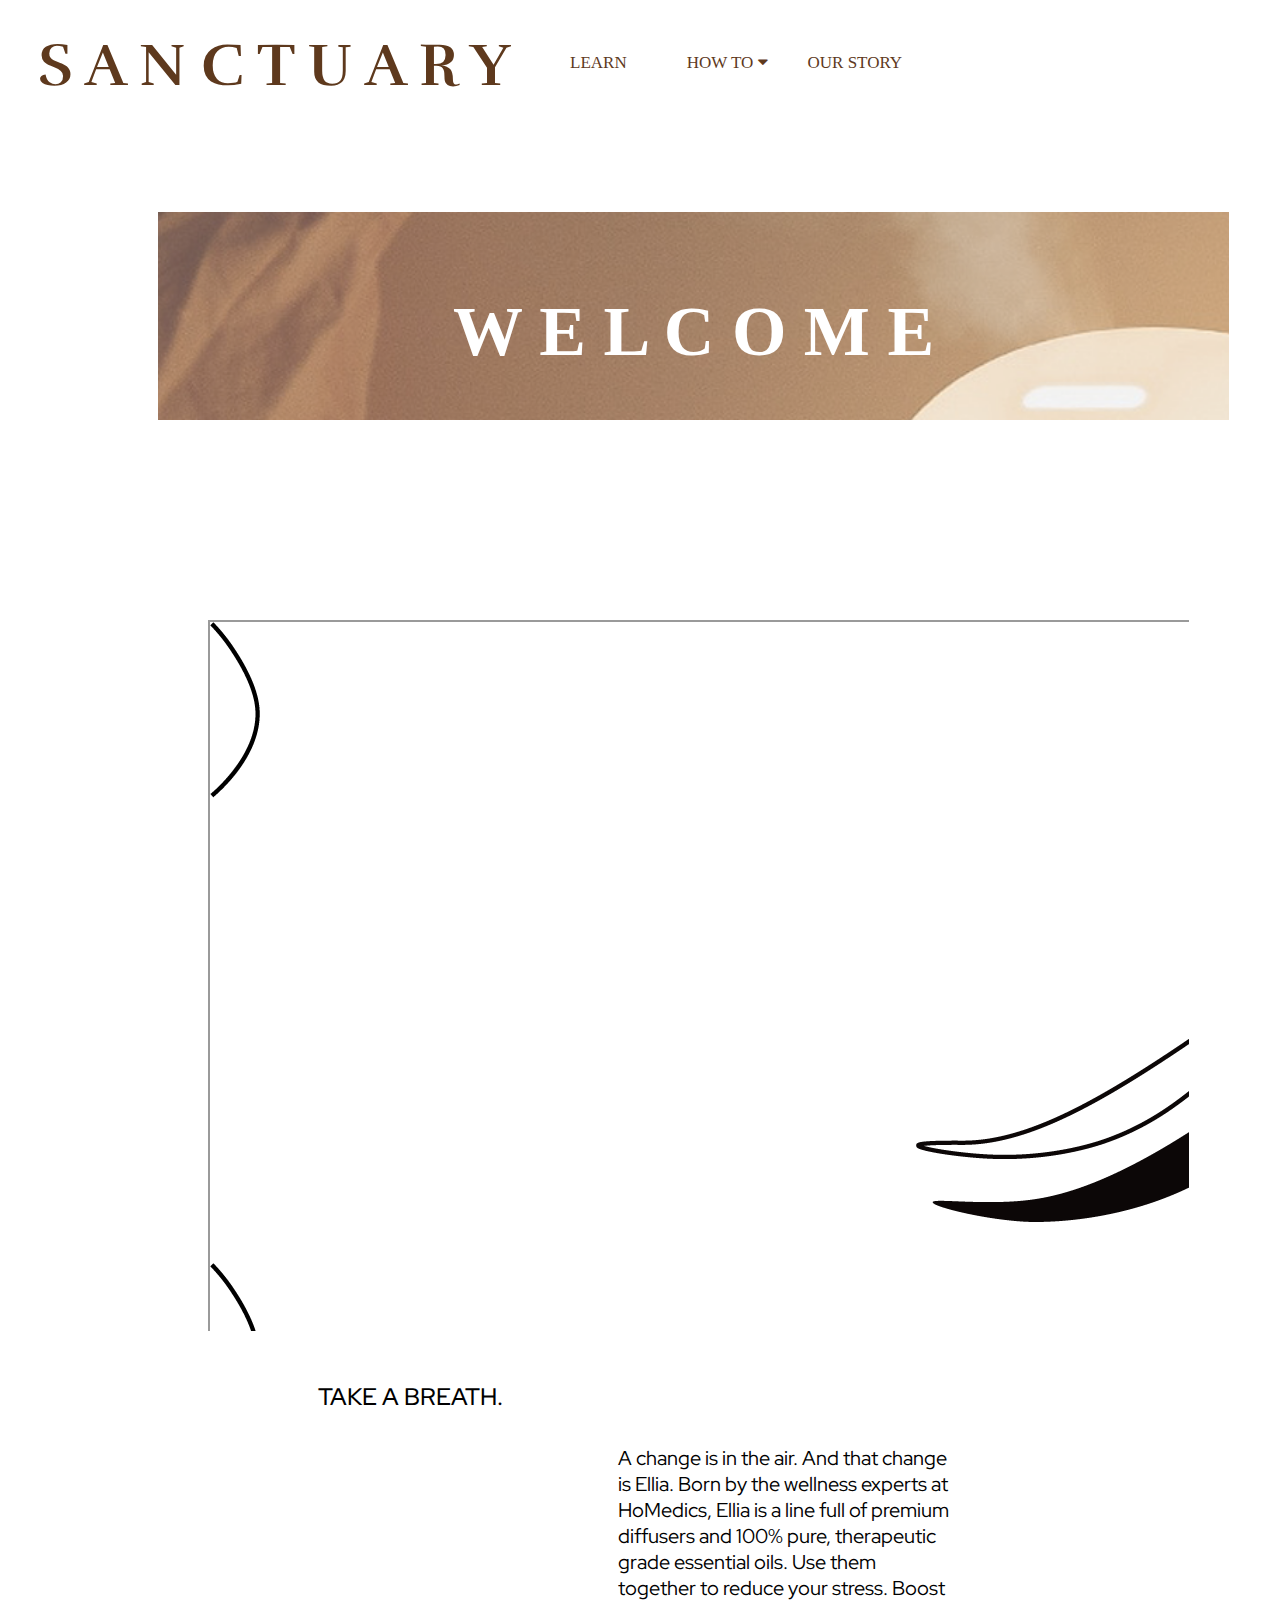
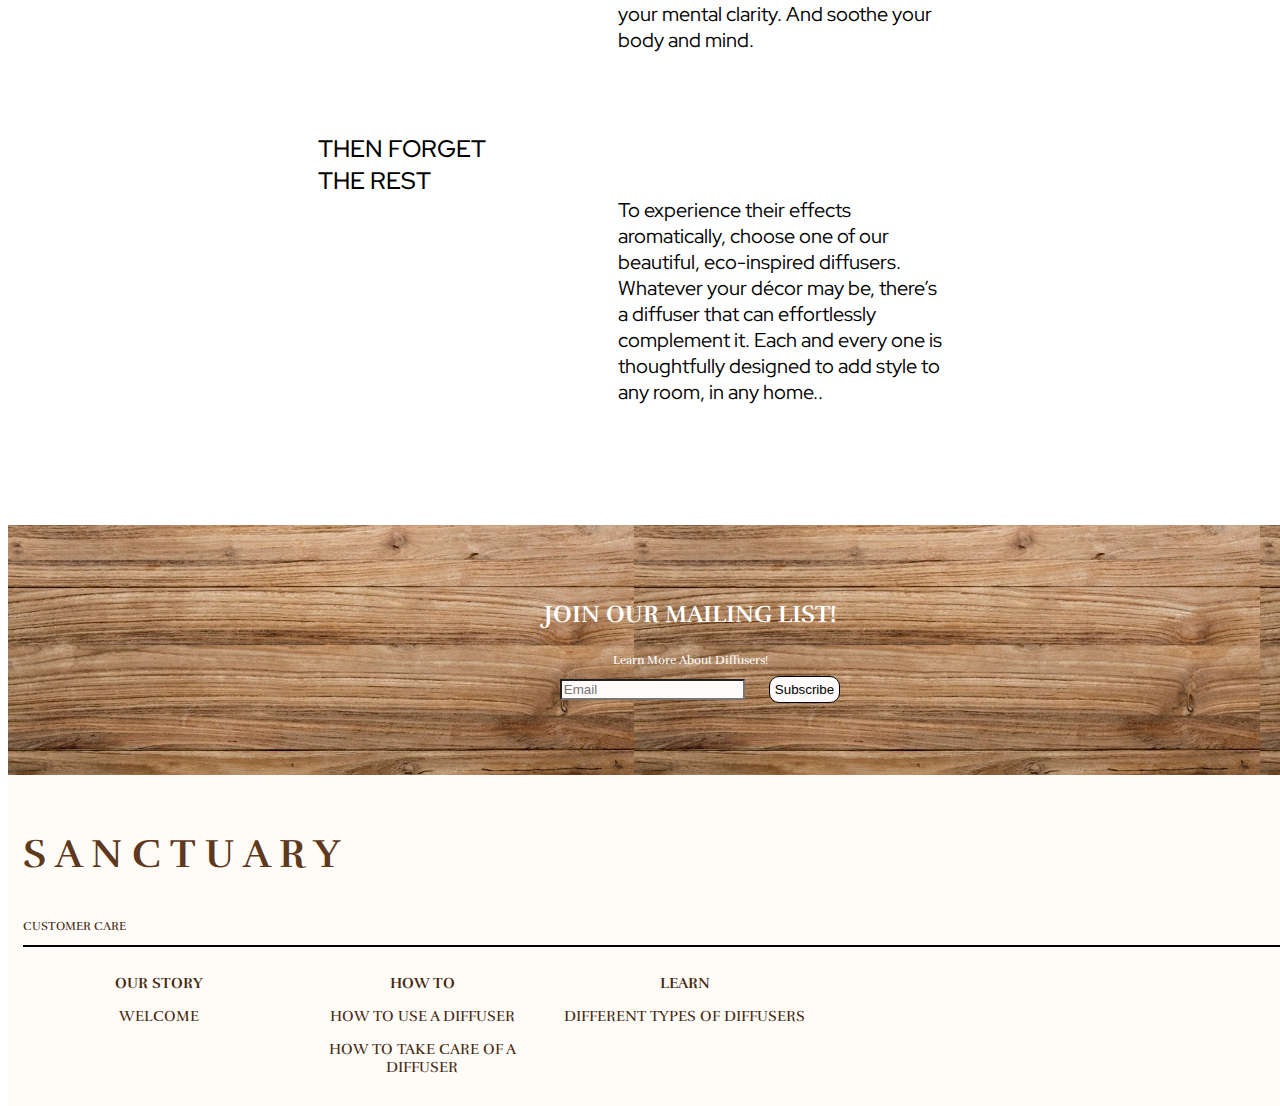
<file: welcome.html>
<!doctype html>
<html>
<head>
 <meta name="viewport" content="width=device-width, initial-scale=1.0">
<link rel= "stylesheet" href= "css/welcome_styles.css">
<link rel="stylesheet" href="https://cdnjs.cloudflare.com/ajax/libs/font-awesome/4.7.0/css/font-awesome.min.css">
<script src="https://ajax.googleapis.com/ajax/libs/jquery/2.1.3/jquery.min.js"></script>
<script src="https://maxcdn.bootstrapcdn.com/bootstrap/3.3.5/js/bootstrap.min.js"></script>
<link href="https://fonts.googleapis.com/css2?family=Red+Hat+Display&display=swap" rel="stylesheet">
  <link href="https://fonts.googleapis.com/css2?family=Rufina&display=swap" rel="stylesheet">
<script src="javascript/mobile.js"></script>
<title>Welcome</title>
</head>


<body>
  <div class= "content"> 
 
      <div class="topnav" id="myTopnav">
        <a href="index.html"  id="title">S A N C T U A R Y </a>
        <a href="differentdiffusers.html"id="nondrop">LEARN </a>
    
        <div class="dropdown " id= "dropdown">
          <button class="dropbtn"id= "dropdown">HOW TO 
            <i class="fa fa-caret-down"></i>
          </button>
          <div class="dropdown-content">
            <a href="howtouse.html">HOW TO TAKE CARE OF A DIFFUSER</a>
            <a href="howtouse.html">HOW TO USE A DIFFUSER</a>

          </div>
        </div> 
        <a href="welcome.html"id="nondrop" >OUR STORY</a>
        <a href="javascript:void(0);" style="font-size:15px;" class="icon" onclick="myFunction()">&#9776;</a>
      </div>
      <div class="image_background">

        <h1 id ="welcome" >W E L C O M E </h1>
       </div>
  <!----


          <div style="overflow:auto">
            <div class="menu">
              M E N U
      <div class="menuitem">
        <a href="howtouse.html" id="menuitem1">HOW TO USE A DIFFUSER</a>
      </div>
      <div class="menuitem">
        <a href="howtocare.html" id="menuitem2" >HOW TO TAKE CARE OF A DIFFUSERS</a>
      </div>
      <div class="menuitem">
        <a href="differentdiffusers.html"id="menuitem3" >DIFFERENT TYPES OF DIFFUSERS</a>
      </div>
      <div class="menuitem">
        <a href="welcome.html"id="menuitem4" >WELCOME PAGE</a>
      </div>

      
            
            </div>
          </div>

               --->
      <div class="main">
<iframe width="1013px" height="433px" src="https://www.youtube.com/embed/TlAWUZVx768" id="hover_image">
</iframe>
</div>

<div class="row">
  <div class="column">
    <h2 id="h">TAKE A BREATH.   </h2>
    <p id ="p">
      A change is in the air. And that change is Ellia. Born by the wellness experts at HoMedics, Ellia is a line full of premium diffusers and 100% pure, therapeutic grade essential oils. Use them together to reduce your stress. Boost your mental clarity. And soothe your body and mind.
    </p>
  </div>
  <div class="column">
    <h2 id="h">THEN FORGET THE REST  </h2>
    <p id ="p">
      To experience their effects aromatically, choose one of our beautiful, eco-inspired diffusers. Whatever your décor may be, there’s a diffuser that can effortlessly complement it. Each and every one is thoughtfully designed to add style to any room, in any home..
      </p>
  </div>
</div>
<div class= "subscribe">
  <form action="thankyou.html">
    <label for="email">
      <p id= "list"> JOIN OUR MAILING LIST!</p>
      <p id= "list_desc">Learn More About Diffusers!</p>
    </label>

    <input type="text"  class="button_" id="email" name="firstname" placeholder="Email">
    <input type="submit"   class="button_"  value="Subscribe" id= "button">
  </form>
</div>


    <div class="footer">
        <h3 id= "footer_title">S A N C T U A R Y</h3>
        <p > CUSTOMER CARE</p>
        <p class= "line"> </p>
         <div class="nav1">
   <div class= "row1">
    <p id= "footer_nav_title">  OUR STORY</p>
        <a href="index.html"  id= "footer_nav" ><p >WELCOME</p></a>
        </div>
       <div class= "row1">
        <p id= "footer_nav_title"> HOW  TO </p>
        <a href="howtouse.html "id="footer_nav" ><p>HOW  TO USE A DIFFUSER</p></a>
       <a href="howtocare.html"  id= "footer_nav" ><p >HOW  TO TAKE CARE OF A DIFFUSER </p></a>
        </div>
        <div class= "row1">
          <p id= "footer_nav_title">  LEARN</p>
        <a href="differentdiffusers.html"  id= "footer_nav" > <p>DIFFERENT TYPES OF DIFFUSERS</p></a>
      </div>
  
   
    </div>

 
   
    </body>
</file>
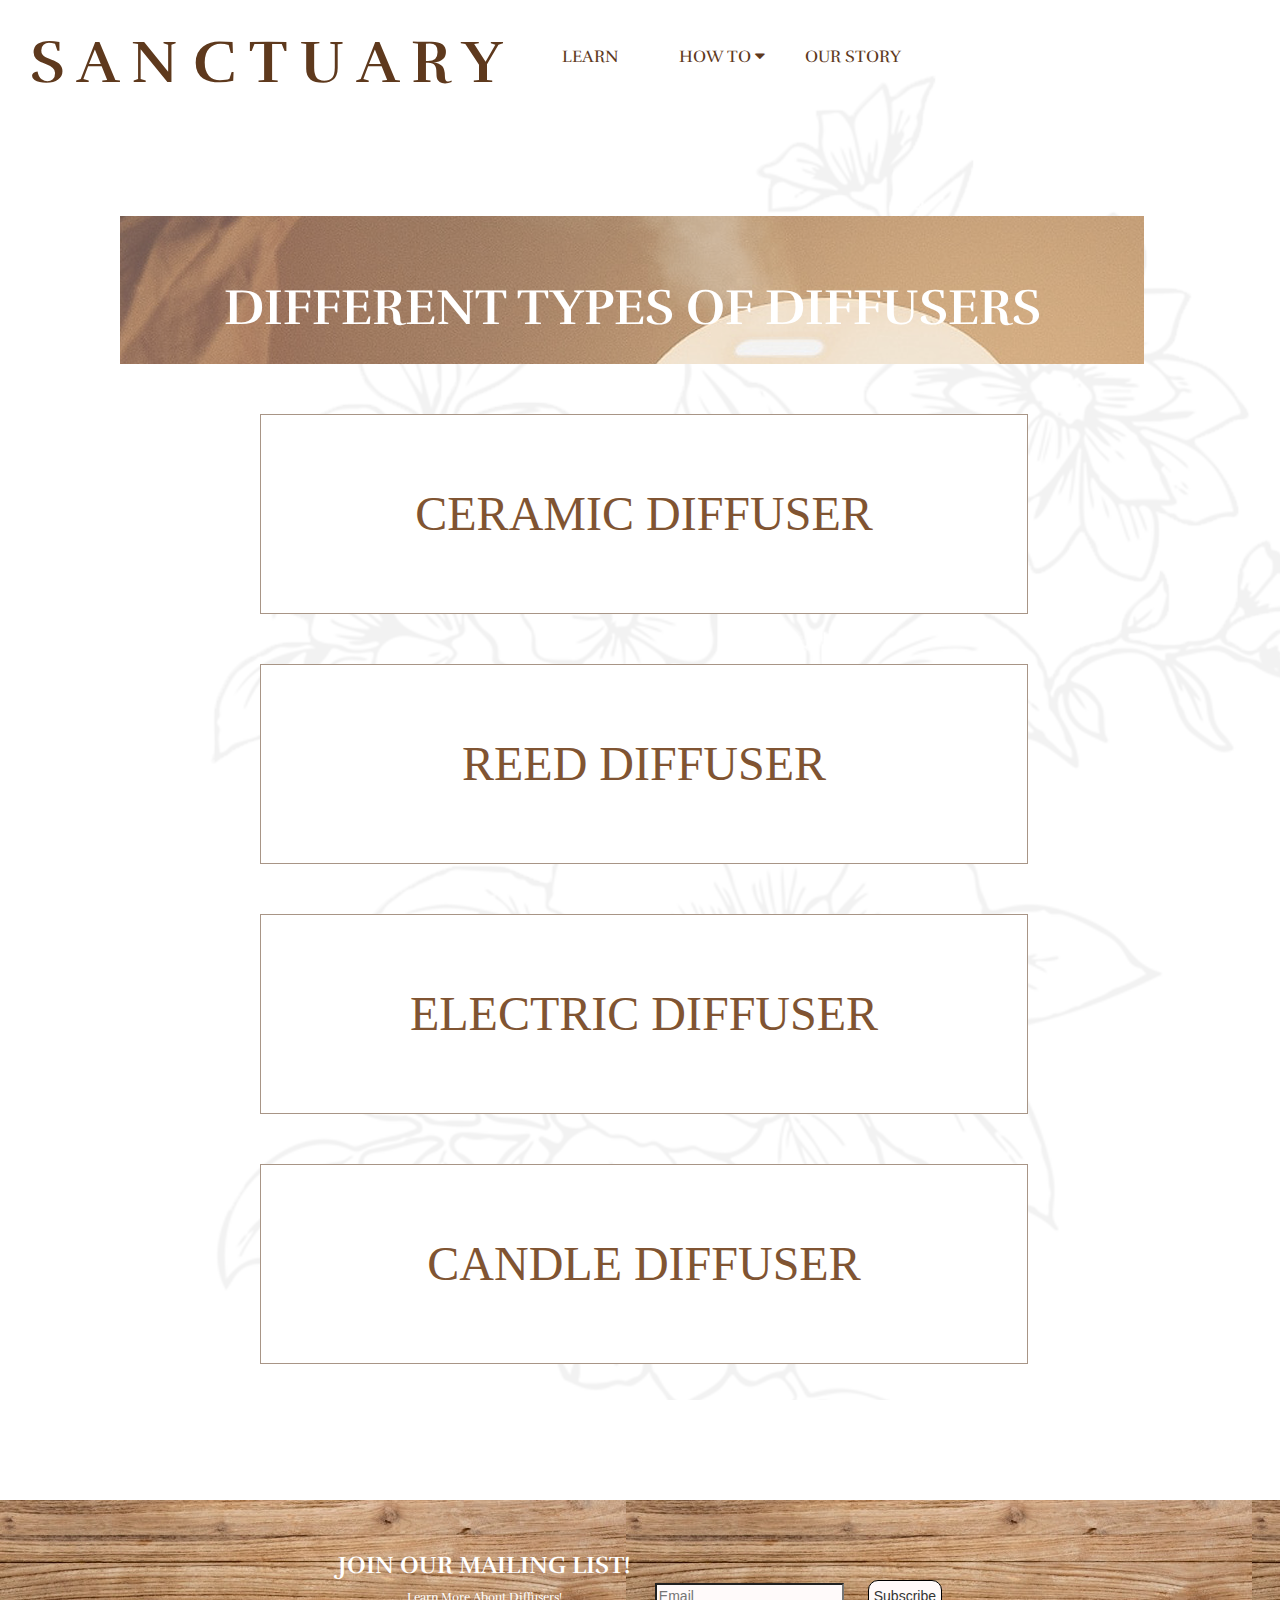
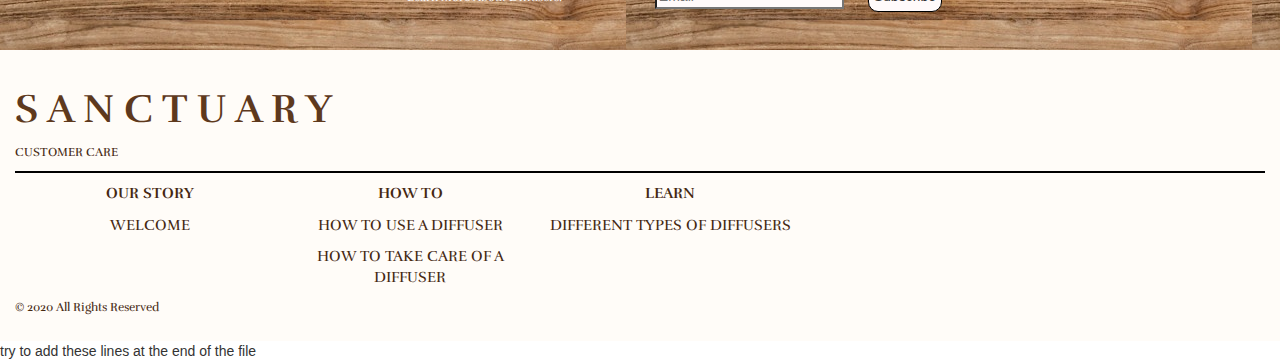
<file: Documents/Schoolwork2/VCOM362/Project1/differentdiffusers.html>
<!doctype html>
<html>
<head>
 <meta name="viewport" content="width=device-width, initial-scale=1.0">
<link rel= "stylesheet" href= "css/different_styles.css">
<script src="https://ajax.googleapis.com/ajax/libs/jquery/3.5.1/jquery.min.js"></script>
<link rel="stylesheet" href="https://cdnjs.cloudflare.com/ajax/libs/font-awesome/4.7.0/css/font-awesome.min.css">

 
 <link href="https://fonts.googleapis.com/css2?family=Rufina&display=swap" rel="stylesheet">
 <script src="javascript/diffuser.js"></script>
 <script src="javascript/mobile.js"></script>
<title>Different Diffusers</title>
</head>
    <link rel="stylesheet" href="https://maxcdn.bootstrapcdn.com/bootstrap/3.4.1/css/bootstrap.min.css">

<body>
  <div class= "content"> 

 
    <div class="topnav" id="myTopnav">
      <a href="home.html"  id="title">S A N C T U A R Y </a>
      <a href="differentdiffusers.html"id="nondrop">LEARN </a>
  
      <div class="dropdown " id= "dropdown">
        <button class="dropbtn"id= "dropdown">HOW TO 
          <i class="fa fa-caret-down"></i>
        </button>
        <div class="dropdown-content">
          <a href="howtocare.html">HOW TO TAKE CARE OF A DIFFUSER</a>
          <a href="howtouse.html">HOW TO USE A DIFFUSER</a>

        </div>
      </div> 
      <a href="welcome.html"id="nondrop" >OUR STORY</a>
      <a href="javascript:void(0);" style="font-size:15px;" class="icon" onclick="myFunction()">&#9776;</a>
    </div>
        <div class="image_background">




           <h1 id ="welcome">DIFFERENT TYPES OF DIFFUSERS</h1>
          </div>

<!----


          <div style="overflow:auto">
            <div class="menu">
              M E N U
      <div class="menuitem">
        <a href="howtouse.html" id="menuitem1">HOW TO USE A DIFFUSER</a>
      </div>
      <div class="menuitem">
        <a href="howtocare.html" id="menuitem2" >HOW TO TAKE CARE OF A DIFFUSERS</a>
      </div>
      <div class="menuitem">
        <a href="differentdiffusers.html"id="menuitem3" >DIFFERENT TYPES OF DIFFUSERS</a>
      </div>
      <div class="menuitem">
        <a href="welcome.html"id="menuitem4" >WELCOME PAGE</a>
      </div>
      --->

<!-- Trigger/Open The Modal -->
<button class="ceramic" id="myBtn1">CERAMIC DIFFUSER</button>

<!-- The Modal -->
<div id="myModal1" class="modal">

  <!-- Modal content -->
  <div class="modal-content">
    
<div class="main">
    <p id= "title_" class= "main">Ceramic Diffuser</p>

    <p id= "desc_" class= "main">A ceramic diffuser allows oils to evaporate and disperse into the air. A drop or two of essential oil can be placed onto the terra cotta or ceramic diffuser. 
        These diffusers are good for personal use in a small area, but may not be ideal for large or outdoor areas.</p>
      </div>
      <div class="pic">
        <img src="../Project1/images/diffuser.png" id="diffuser_pic" >
      </div>
        <span class="close1">Return</span>
  </div>

</div>
  



   <button class="ceramic" id="myBtn2">REED DIFFUSER</button>

<!-- The Modal -->
<div id="myModal2" class="modal">

    <!-- Modal content -->
    <div class="modal-content">
 
      <p id= "title_">Reed Diffuser</p>
      <p id= "desc_"> Reed diffusers often use rattan sticks, 
          which have small channels that allow the essential oil to travel up the stick and scent the room.
           Lighter oils (e.g. bergamot, grapefruit, or lemon essential oil) tend to diffuse faster than the heavier oils 
           (base notes) such as patchouli and sandalwood essential oil.
           <img src="../Project1/images/diffuser.png" id= "diffuser_pic">

    </p>
    <span class="close2">Return</span>
    </div>
    </div>



<button class="ceramic" id="myBtn3">ELECTRIC DIFFUSER</button>

<!-- The Modal -->
<div id="myModal3" class="modal">

    <!-- Modal content -->
    <div class="modal-content">
    <div class= "image">
    </div>
     <div class= "main">
      <p id= "title_">Electric Diffuser</p>

      <p id= "desc_"> 
        Like ceramic and reed diffusers, electric fan diffusers expose essential oils to air without heat. 
        Drops of the essential oil are added to a pad or to water.
         An electric fan in the diffuser blows air at the pad or water, causing the oils to disperse into the air.
         </p>
         <img src="../Project1/images/diffuser.png" id= "diffuser_pic">

        </div>

         <span class="close3">Return</span>
    </div>
    </div>




    <button class="ceramic" id="myBtn4">CANDLE DIFFUSER</button>

<!-- The Modal -->
<div id="myModal4" class="modal">

    <!-- Modal content -->
    <div class="modal-content">

      <p id= "title_">  Candle Diffuser</p>
      <p id= "desc_"> These diffusers heat the essential oil using 
          the heat of a candle to promote diffusion throughout the room. 
          Heat diffusers are a relatively inexpensive option for making a space smell nice, 
          but they are not optimal when the therapeutic properties of the essential oil are desired as heat can change 
          the chemical properties of the oil.</p>
          <img src="../Project1/images/diffuser.png" id= "diffuser_pic">
      <span class="close4">Return</span>
    </div>

    </div>
    <script>
      // Get the modal
      var modal = document.getElementById("myModal1");
      
      // Get the button that opens the modal
      var btn = document.getElementById("myBtn1");
      
      // Get the <span> element that closes the modal
      var span = document.getElementsByClassName("close1")[0];
      
      // When the user clicks the button, open the modal 
      btn.onclick = function() {
        modal.style.display = "block";
      }
      
      // When the user clicks on <span> (x), close the modal
      span.onclick = function() {
        modal.style.display = "none";
      }
      
      // When the user clicks anywhere outside of the modal, close it
      window.onclick = function(event) {
        if (event.target == modal) {
          modal.style.display = "none";
        }
      }
           // Get the modal
           var modal2 = document.getElementById("myModal2");
      
      // Get the button that opens the modal
      var btn2 = document.getElementById("myBtn2");
      
      // Get the <span> element that closes the modal
      var span2 = document.getElementsByClassName("close2")[0];
      
      // When the user clicks the button, open the modal 
      btn2.onclick = function() {
        modal2.style.display = "block";
      }
      
      // When the user clicks on <span> (x), close the modal
      span2.onclick = function() {
        modal2.style.display = "none";
      }
      
      // When the user clicks anywhere outside of the modal, close it
      window.onclick = function(event) {
        if (event.target == modal2) {
          modal2.style.display = "none";
        }
      }
                // Get the modal
                var modal3 = document.getElementById("myModal3");
      
      // Get the button that opens the modal
      var btn3 = document.getElementById("myBtn3");
      
      // Get the <span> element that closes the modal
      var span3 = document.getElementsByClassName("close3")[0];
      
      // When the user clicks the button, open the modal 
      btn3.onclick = function() {
        modal3.style.display = "block";
      }
      
      // When the user clicks on <span> (x), close the modal
      span3.onclick = function() {
        modal3.style.display = "none";
      }
      
      // When the user clicks anywhere outside of the modal, close it
      window.onclick = function(event) {
        if (event.target == modal3) {
          modal3.style.display = "none";
        }
      }

       // Get the modal
      var modal4 = document.getElementById("myModal4");
      
      // Get the button that opens the modal
      var btn4= document.getElementById("myBtn4");
      
      // Get the <span> element that closes the modal
      var span4= document.getElementsByClassName("close4")[0];
      
      // When the user clicks the button, open the modal 
      btn4.onclick = function() {
        modal4.style.display = "block";
      }
      
      // When the user clicks on <span> (x), close the modal
      span4.onclick = function() {
        modal4.style.display = "none";
      }
      
      // When the user clicks anywhere outside of the modal, close it
      window.onclick = function(event) {
        if (event.target == modal4) {
          modal4.style.display = "none";
        }
      }
      </script>
  </div>
 
         <div class= "subscribe">
          <form action="thankyou.html">
            <label for="email">
              <p id= "list"> JOIN OUR MAILING LIST!</p>
              <p id= "list_desc">Learn More About Diffusers!</p>
            </label>

            <input type="text"  class="button_" id="email" name="firstname" placeholder="Email">
            <input type="submit"  class= "button_" value="Subscribe" id= "button">
          </form>

        </div>
        <div class="footer">
          <h3 id= "footer_title">S A N C T U A R Y</h3>
          <p > CUSTOMER CARE</p>
          <p class= "line"> </p>
           <div class="nav1">
     <div class= "row1">
      <p id= "footer_nav_title">  OUR STORY</p>
          <a href="home.html"  id= "footer_nav" ><p >WELCOME</p></a>
          </div>
         <div class= "row1">
          <p id= "footer_nav_title"> HOW  TO </p>
          <a href="howtouse.html"  id= "footer_nav" ><p>HOW  TO USE A DIFFUSER</p></a>
         <a href="howtocare.html"  id= "footer_nav" ><p >HOW  TO TAKE CARE OF A DIFFUSER </p></a>
          </div>
          <div class= "row1">
            <p id= "footer_nav_title">  LEARN</p>
          <a href="differentdiffusers.html"  id= "footer_nav" > <p>DIFFERENT TYPES OF DIFFUSERS</p></a>
        </div>
      
     
      </div>
      <p id= "reserved">© 2020 All Rights Reserved</p>
      </div>
    </div>

try to add these lines at the end of the file

<script src="https://code.jquery.com/jquery-3.2.1.slim.min.js" integrity="sha384-KJ3o2DKtIkvYIK3UENzmM7KCkRr/rE9/Qpg6aAZGJwFDMVNA/GpGFF93hXpG5KkN" crossorigin="anonymous"></script>
<script src="https://cdnjs.cloudflare.com/ajax/libs/popper.js/1.12.9/umd/popper.min.js" integrity="sha384-ApNbgh9B+Y1QKtv3Rn7W3mgPxhU9K/ScQsAP7hUibX39j7fakFPskvXusvfa0b4Q" crossorigin="anonymous"></script>
<script src="https://maxcdn.bootstrapcdn.com/bootstrap/4.0.0/js/bootstrap.min.js" integrity="sha384-JZR6Spejh4U02d8jOt6vLEHfe/JQGiRRSQQxSfFWpi1MquVdAyjUar5+76PVCmYl" crossorigin="anonymous"></script>
</body>
</html>
</file>
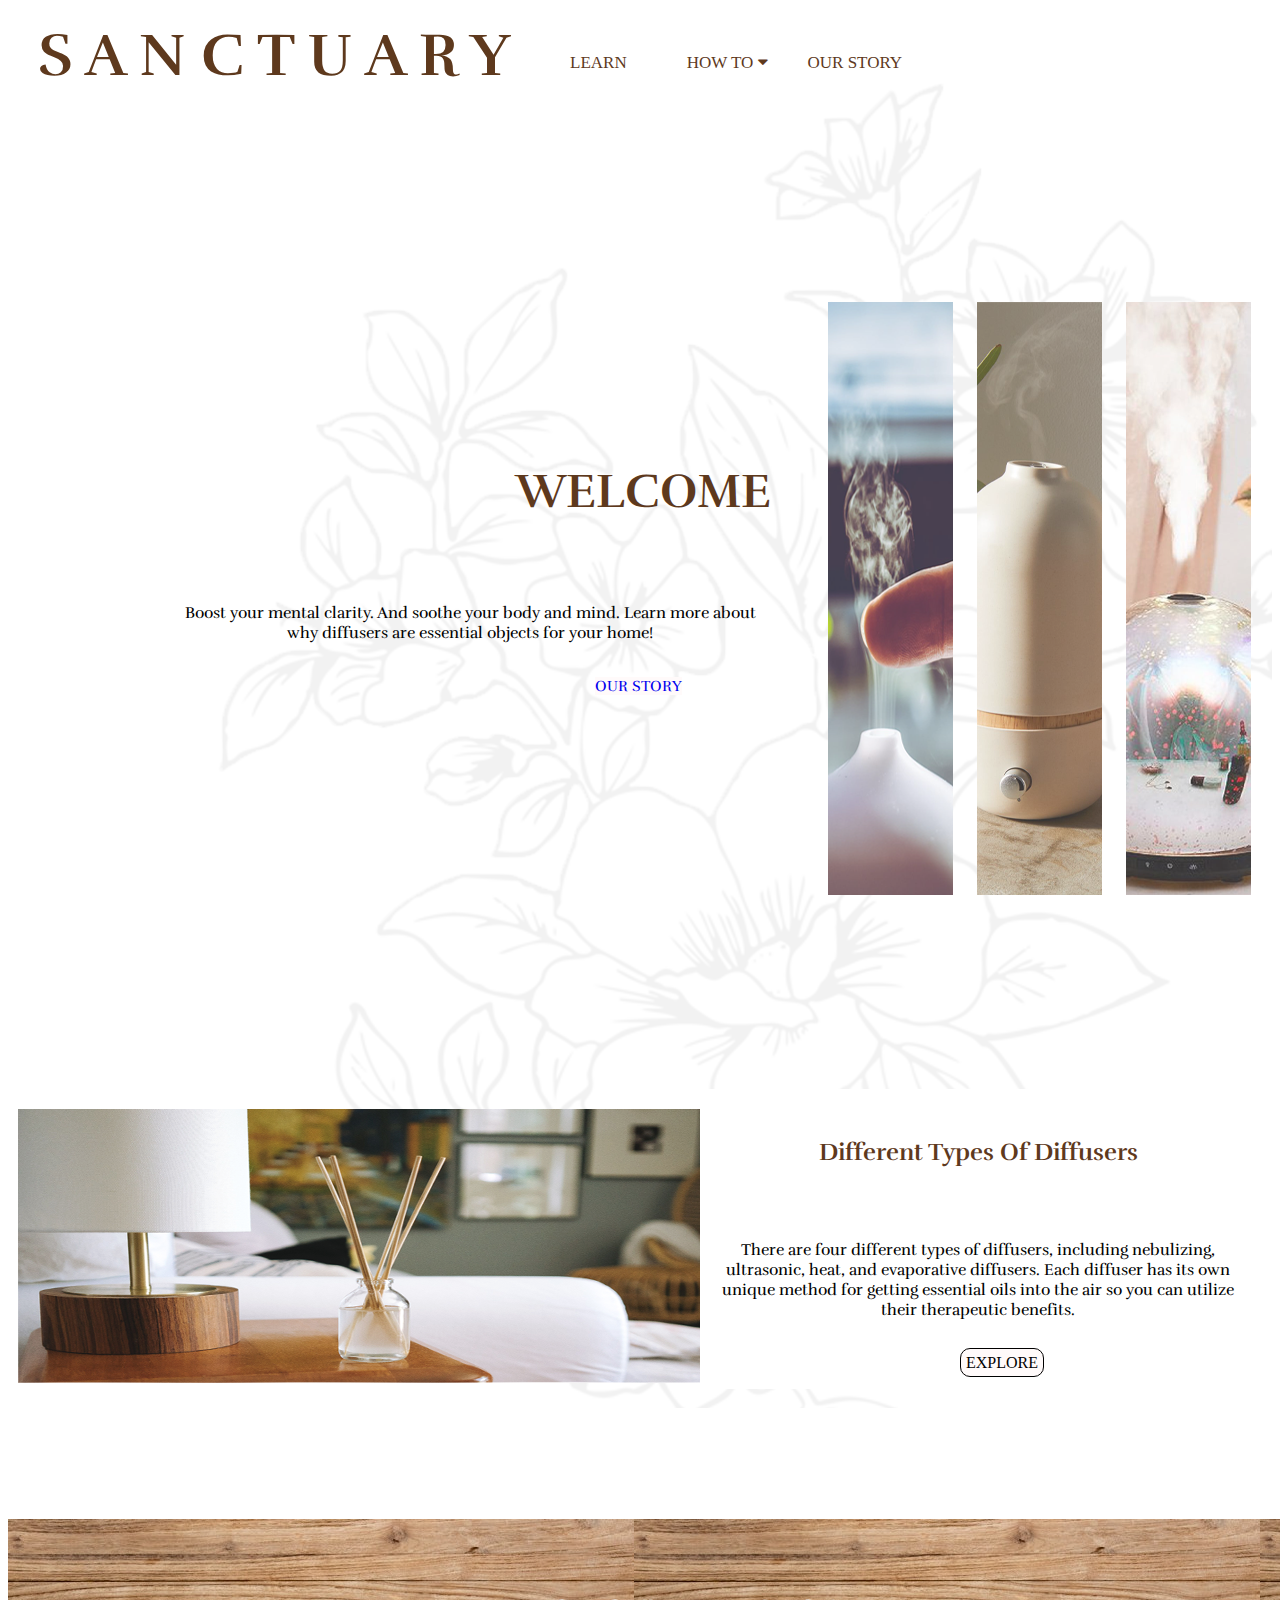
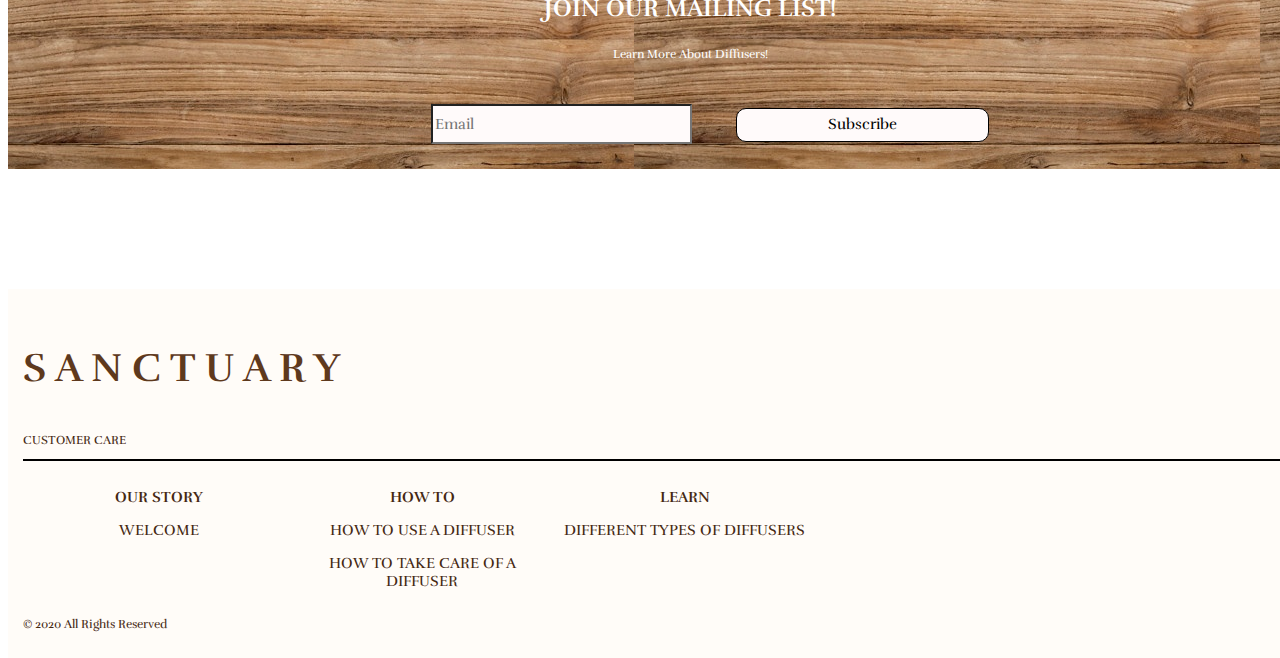
<file: Documents/Schoolwork2/VCOM362/Project1/home.html>
<!doctype html>
<html>
<head>
 <meta name="viewport" content="width=device-width, initial-scale=1.0">
<link rel= "stylesheet" href= "css/home_styles.css">
<link rel="stylesheet" href="https://cdnjs.cloudflare.com/ajax/libs/font-awesome/4.7.0/css/font-awesome.min.css">
<script src="https://ajax.googleapis.com/ajax/libs/jquery/2.1.3/jquery.min.js"></script>
<script src="https://maxcdn.bootstrapcdn.com/bootstrap/3.3.5/js/bootstrap.min.js"></script>
  <link href="https://fonts.googleapis.com/css2?family=Rufina&display=swap" rel="stylesheet">
<script src="javascript/mobile.js"></script>
<title>Home</title>
</head>


<body>
  <div class= "content"> 
 
      <div class="topnav" id="myTopnav">
        <a href="home.html"  id="title">S A N C T U A R Y </a>
        <a href="differentdiffusers.html"id="nondrop">LEARN </a>
    
        <div class="dropdown " id= "dropdown">
          <button class="dropbtn"id= "dropdown">HOW TO 
            <i class="fa fa-caret-down"></i>
          </button>
          <div class="dropdown-content">
            <a href="howtocare.html">HOW TO TAKE CARE OF A DIFFUSER</a>
            <a href="howtouse.html">HOW TO USE A DIFFUSER</a>

          </div>
        </div> 
        <a href="welcome.html"id="nondrop" >OUR STORY</a>
        <a href="javascript:void(0);" style="font-size:15px;" class="icon" onclick="myFunction()">&#9776;</a>
      </div>
      
             <div class= "main">
               <img src= "../Project1/images/finger.png" id="image1" >
               <img src= "../Project1/images/diffuser_white.png "id="image2">
               <img src= "../Project1/images/diffusers.png" id="image3">
               <script>
                $(document).ready(function(){
                  $("#image1").show("fade",500);
                  $("#image1").delay(5500).hide("slide",{direction:'left'},500);
               });  
              </script>
             </div>
             <div class= "right">
              <p id = "welcome"> WELCOME </p>
              <p id="line"></p>
              <br>
              <p id= "desc"> Boost your mental clarity. And soothe your body and mind.
                Learn more about why diffusers are essential objects for your home!
              </p>
              <br>
              <a href="welcome.html"  class= "button_"  id= "button1"> OUR STORY</a>
              <br> 
             </div>
              <div class="row">
                <div class="column">
               
                  <img src= "../Project1/images/diffuser_room.png" class= "image_1">
                 
                </div>
                <div class="column2">
                  <p id = "welcome2" class="fix"> Different Types Of Diffusers </p>
                  <br>
                  <p id= "desc2" class= "fix">
                    There are four different types of diffusers, including nebulizing, ultrasonic, heat, and evaporative diffusers. Each diffuser has its own unique method for getting essential oils into the air so you can utilize their therapeutic benefits.
                  </p>
                  <br>
                  
                  <a href="welcome.html"  class= "button_2"  id= "button2"> EXPLORE</a>
                </div>
              </div>

        
              
            
          
            <div class= "subscribe">
              <form action="thankyou.html">
                <label for="email">
                  <p id= "list"> JOIN OUR MAILING LIST!</p>
                  <p id= "list_desc">Learn More About Diffusers!</p>
                </label>
 
                <input type="text"  class="button_" id="email" name="firstname" placeholder="Email">
                <input type="submit"   class="button_"  value="Subscribe" id= "button">
              </form>

            </div>

            <div class="footer">
                <h3 id= "footer_title">S A N C T U A R Y</h3>
                <p > CUSTOMER CARE</p>
                <p class= "line"> </p>
				 <div class="nav1">
           <div class= "row1">
            <p id= "footer_nav_title">  OUR STORY</p>
                <a href="home.html"  id= "footer_nav" ><p >WELCOME</p></a>
                </div>
               <div class= "row1">
                <p id= "footer_nav_title"> HOW  TO </p>
                <a href="howtouse.html"  id= "footer_nav" ><p>HOW  TO USE A DIFFUSER</p></a>
               <a href="howtocare.html"  id= "footer_nav" ><p >HOW  TO TAKE CARE OF A DIFFUSER </p></a>
                </div>
                <div class= "row1">
                  <p id= "footer_nav_title">  LEARN</p>
                <a href="differentdiffusers.html"  id= "footer_nav" > <p>DIFFERENT TYPES OF DIFFUSERS</p></a>
              </div>
           
            </div>
            <p id= "reserved">© 2020 All Rights Reserved</p>
            </div>
           
            </div>
        </div>
            

              
              


	</body>
</html>
</file>
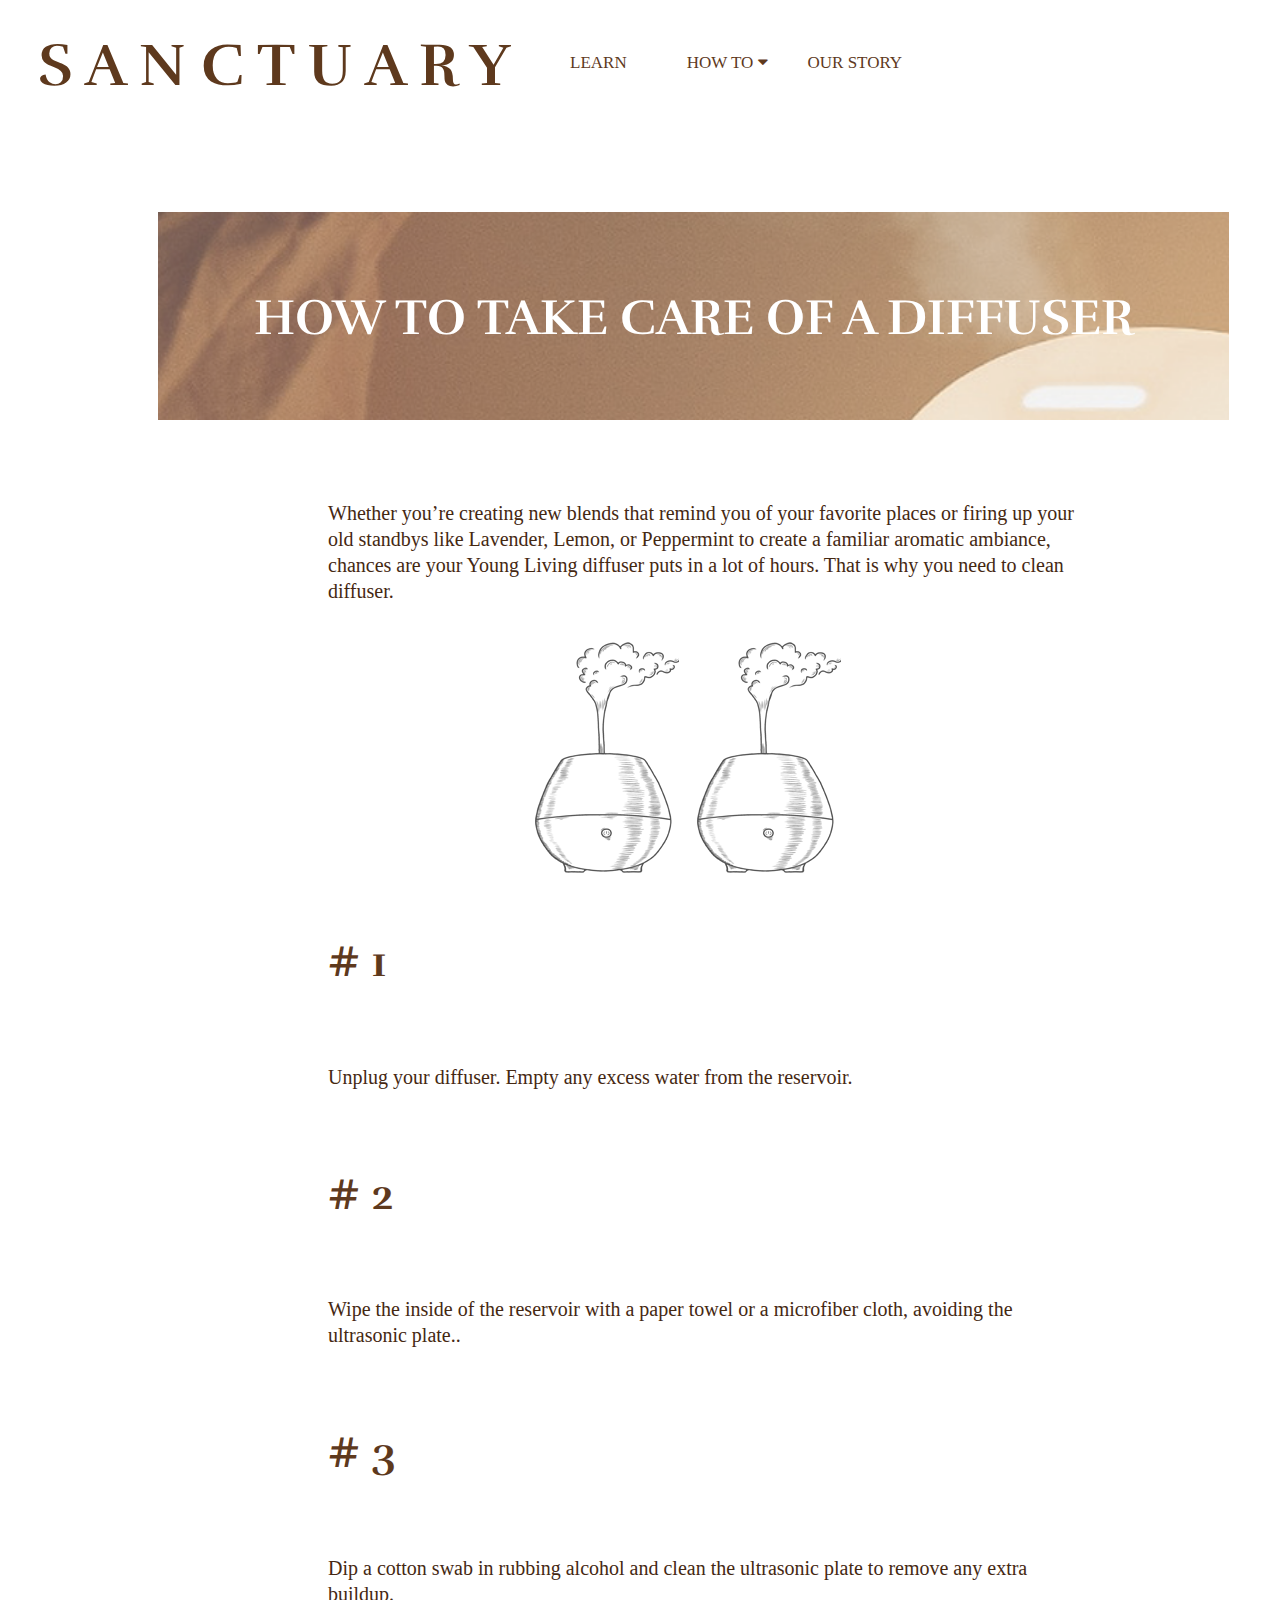
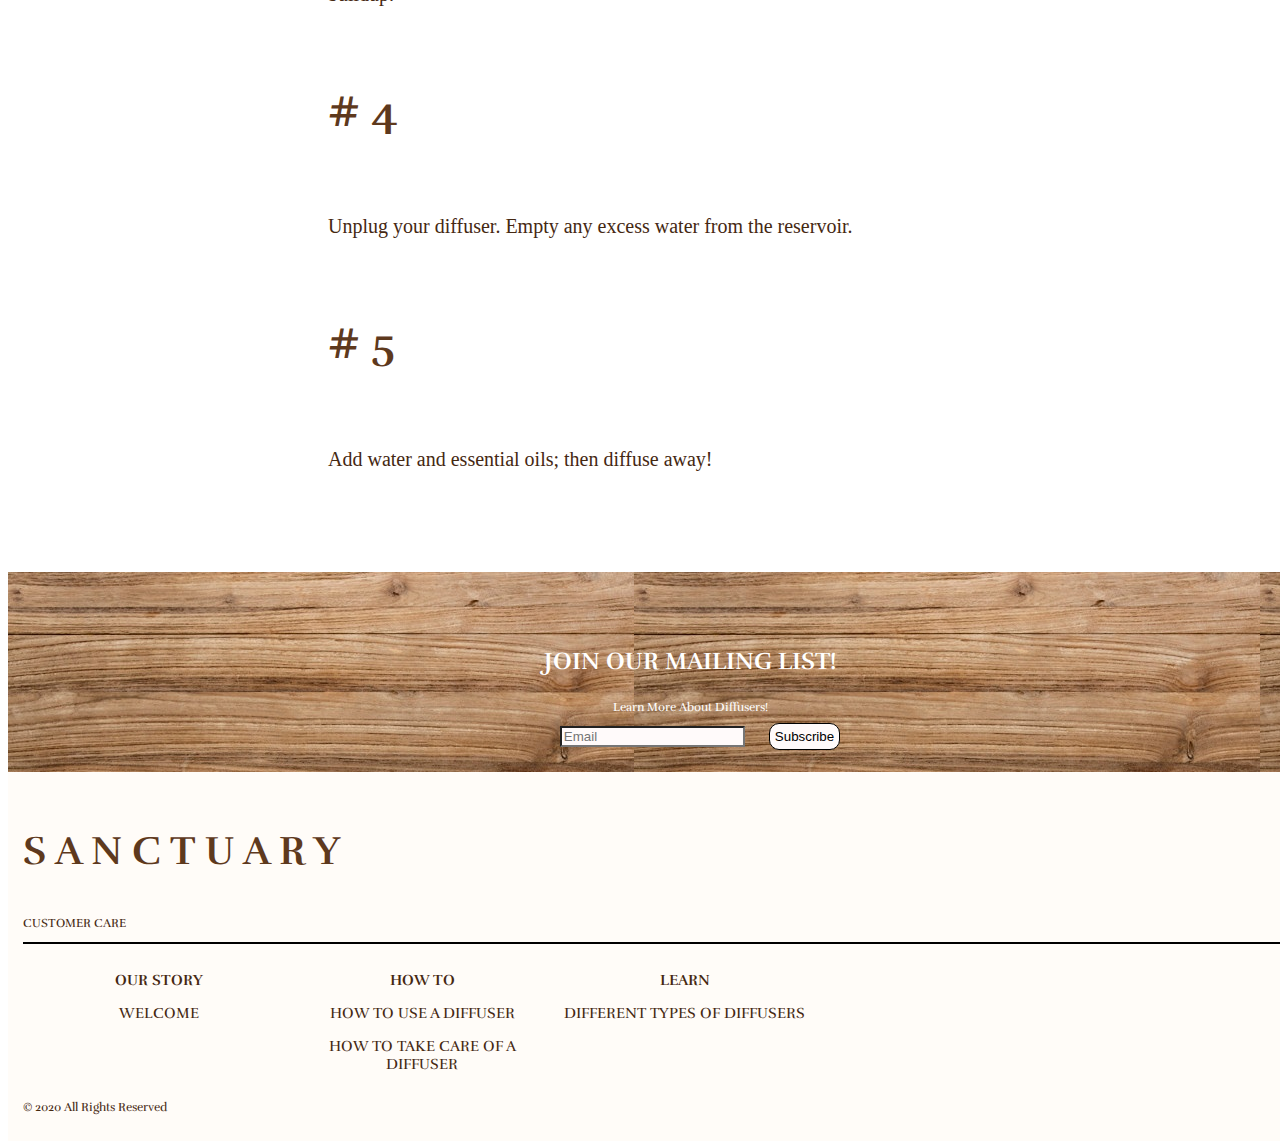
<file: Documents/Schoolwork2/VCOM362/Project1/howtocare.html>
<!doctype html>
<html>
<head>
 <meta name="viewport" content="width=device-width, initial-scale=1.0">
<link rel= "stylesheet" href= "css/howtocare_styles.css">
<link rel="stylesheet" href="https://cdnjs.cloudflare.com/ajax/libs/font-awesome/4.7.0/css/font-awesome.min.css">
<script src="https://ajax.googleapis.com/ajax/libs/jquery/2.1.3/jquery.min.js"></script>
<script src="https://maxcdn.bootstrapcdn.com/bootstrap/3.3.5/js/bootstrap.min.js"></script>
  <link href="https://fonts.googleapis.com/css2?family=Rufina&display=swap" rel="stylesheet">
  <script src="javascript/mobile.js"></script>
<title>How To Take Care</title>
</head>
<body>
  <div class= "content"> 
 
    <div class="topnav" id="myTopnav">
      <a href="home.html"  id="title">S A N C T U A R Y </a>
      <a href="differentdiffusers.html"id="nondrop">LEARN </a>
  
      <div class="dropdown " id= "dropdown">
        <button class="dropbtn"id= "dropdown">HOW TO 
          <i class="fa fa-caret-down"></i>
        </button>
        <div class="dropdown-content">
          <a href="howtocare.html">HOW TO TAKE CARE OF A DIFFUSER</a>
          <a href="howtouse.html">HOW TO USE A DIFFUSER</a>

        </div>
      </div> 
      <a href="welcome.html"id="nondrop" >OUR STORY</a>
      <a href="javascript:void(0);" style="font-size:15px;" class="icon" onclick="myFunction()">&#9776;</a>
    </div>

      


        <div class="image_background">
          <h1 id ="welcome" >HOW TO TAKE CARE OF A DIFFUSER</h1>
         </div>

    <!----


          <div style="overflow:auto">
            <div class="menu">
              M E N U
      <div class="menuitem">
        <a href="howtouse.html" id="menuitem1">HOW TO USE A DIFFUSER</a>
      </div>
      <div class="menuitem">
        <a href="howtocare.html" id="menuitem2" >HOW TO TAKE CARE OF A DIFFUSERS</a>
      </div>
      <div class="menuitem">
        <a href="differentdiffusers.html"id="menuitem3" >DIFFERENT TYPES OF DIFFUSERS</a>
      </div>
      <div class="menuitem">
        <a href="welcome.html"id="menuitem4" >WELCOME PAGE</a>
      </div>
      --->
      
       
        <div class="main">
          <p id="steps">Whether you’re creating new blends that remind you of your favorite places or firing up your old standbys like Lavender, Lemon, or Peppermint to create a familiar aromatic ambiance, chances are your Young Living diffuser puts in a lot of hours. That is why you need to clean diffuser.</p>
          <div class= "column">
          <img src= "../Project1/images/diffuser_drawing.png">
          <img src= "../Project1/images/diffuser_drawing.png">

        </div>
          <h2 id="number"># 1</h2>
          <br>
          <p id="steps">Unplug your diffuser. Empty any excess water from the reservoir.</p>
          <br>
          <h2 id="number"># 2</h2>
          <br>
            <p id="steps">Wipe the inside of the reservoir with a paper towel or a microfiber cloth, avoiding the ultrasonic plate..</p>
            <br>
            <h2 id="number"># 3</h2>
            <br>
              <p id="steps">Dip a cotton swab in rubbing alcohol and clean the ultrasonic plate to remove any extra buildup.</p>
              <br>
              <h2 id="number"># 4</h2>
              <br>
                <p id="steps">Unplug your diffuser. Empty any excess water from the reservoir.</p>
                <br>
                <h2 id="number"># 5</h2>
                <br>
                <p id="steps">Add water and essential oils; then diffuse away!</p>
        </div>
        <div class= "subscribe">
          <form action="thankyou.html">
            <label for="email">
              <p id= "list"> JOIN OUR MAILING LIST!</p>
              <p id= "list_desc">Learn More About Diffusers!</p>
            </label>

            <input type="text"  class="button_" id="email" name="firstname" placeholder="Email">
            <input type="submit"  class= "button_" value="Subscribe" id= "button">
          </form>

        </div>


        <div class="footer">
          <h3 id= "footer_title">S A N C T U A R Y</h3>
          <p > CUSTOMER CARE</p>
          <p class= "line"> </p>
           <div class="nav1">
     <div class= "row1">
      <p id= "footer_nav_title">  OUR STORY</p>
          <a href="home.html"  id= "footer_nav" ><p >WELCOME</p></a>
          </div>
         <div class= "row1">
          <p id= "footer_nav_title"> HOW  TO </p>
          <a href="howtouse.html  "id= "footer_nav" ><p>HOW  TO USE A DIFFUSER</p></a>
         <a href="howtocare.html"  id= "footer_nav" ><p >HOW  TO TAKE CARE OF A DIFFUSER </p></a>
          </div>
          <div class= "row1">
            <p id= "footer_nav_title">  LEARN</p>
          <a href="differentdiffusers.html"  id= "footer_nav" > <p>DIFFERENT TYPES OF DIFFUSERS</p></a>
        </div>

  
     
      </div>
      <p id= "reserved">© 2020 All Rights Reserved</p>
      </div>
    </div>
</body>
</html>
</file>
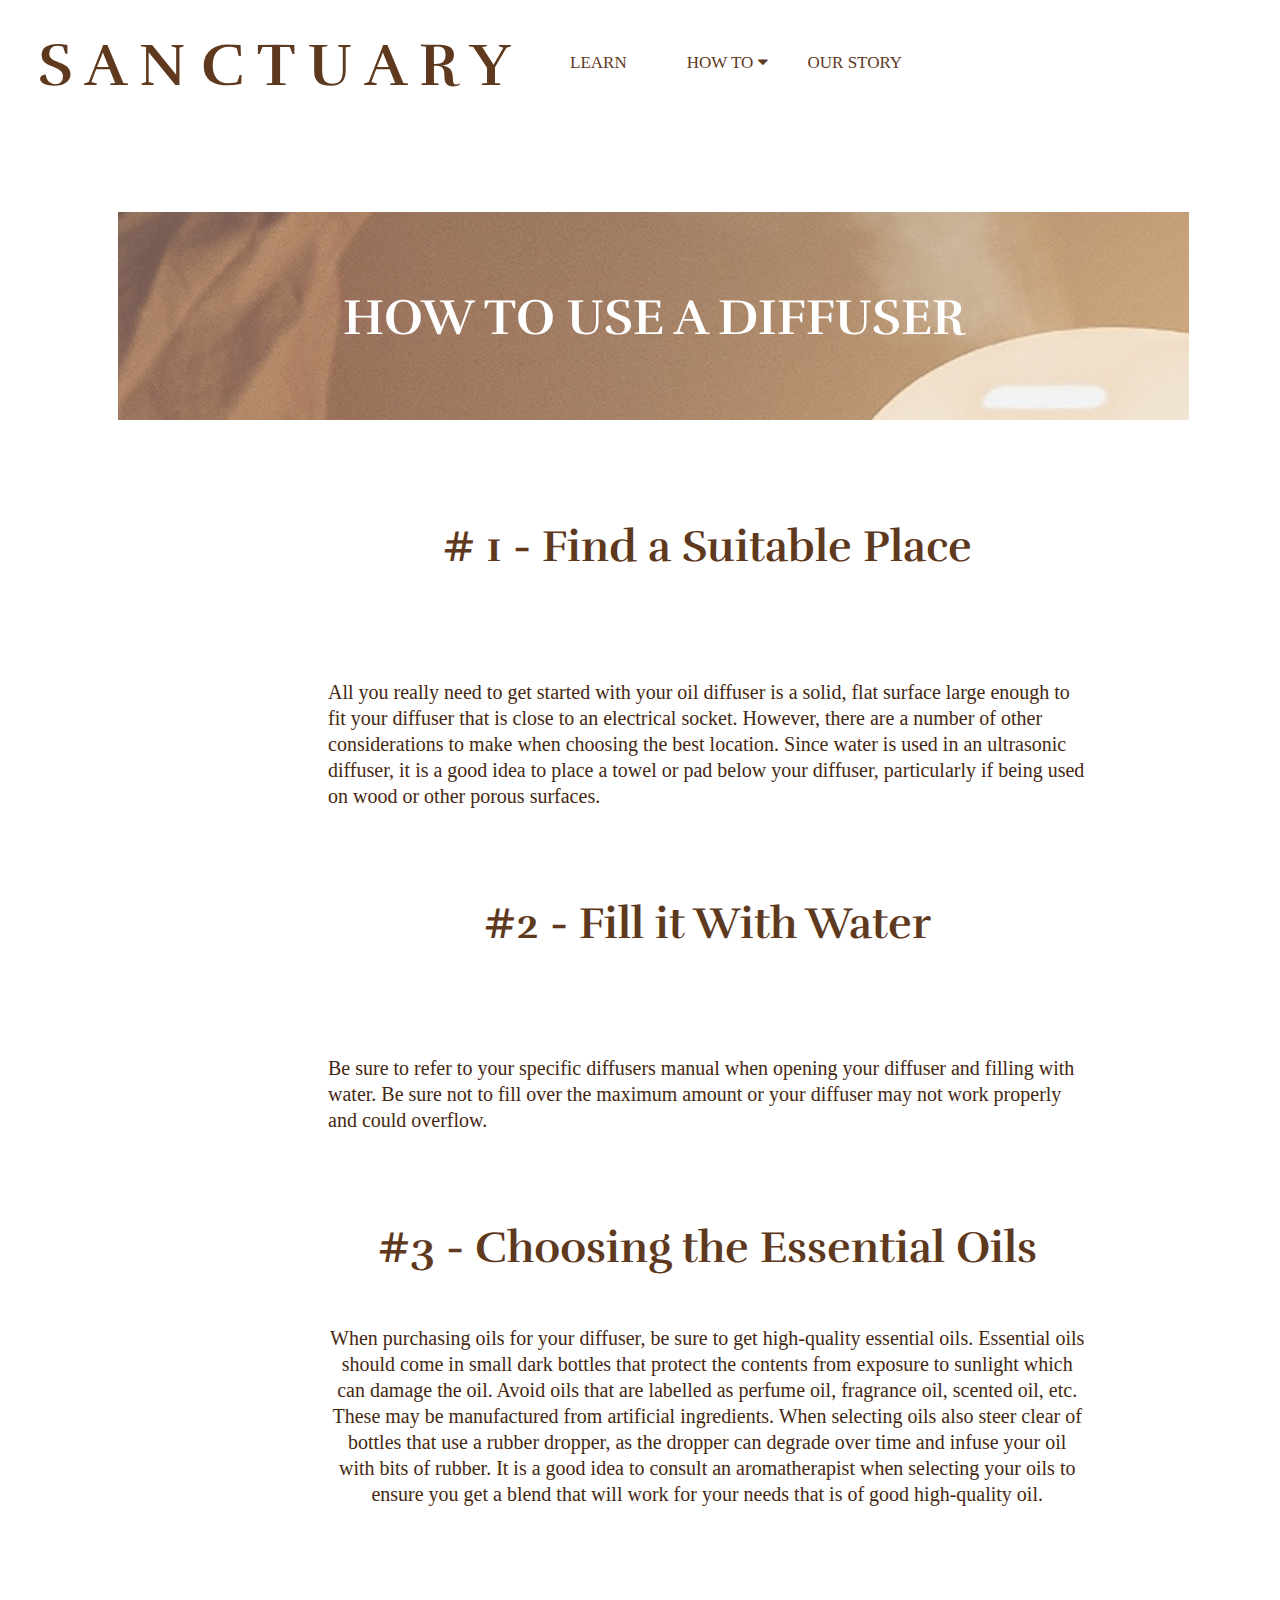
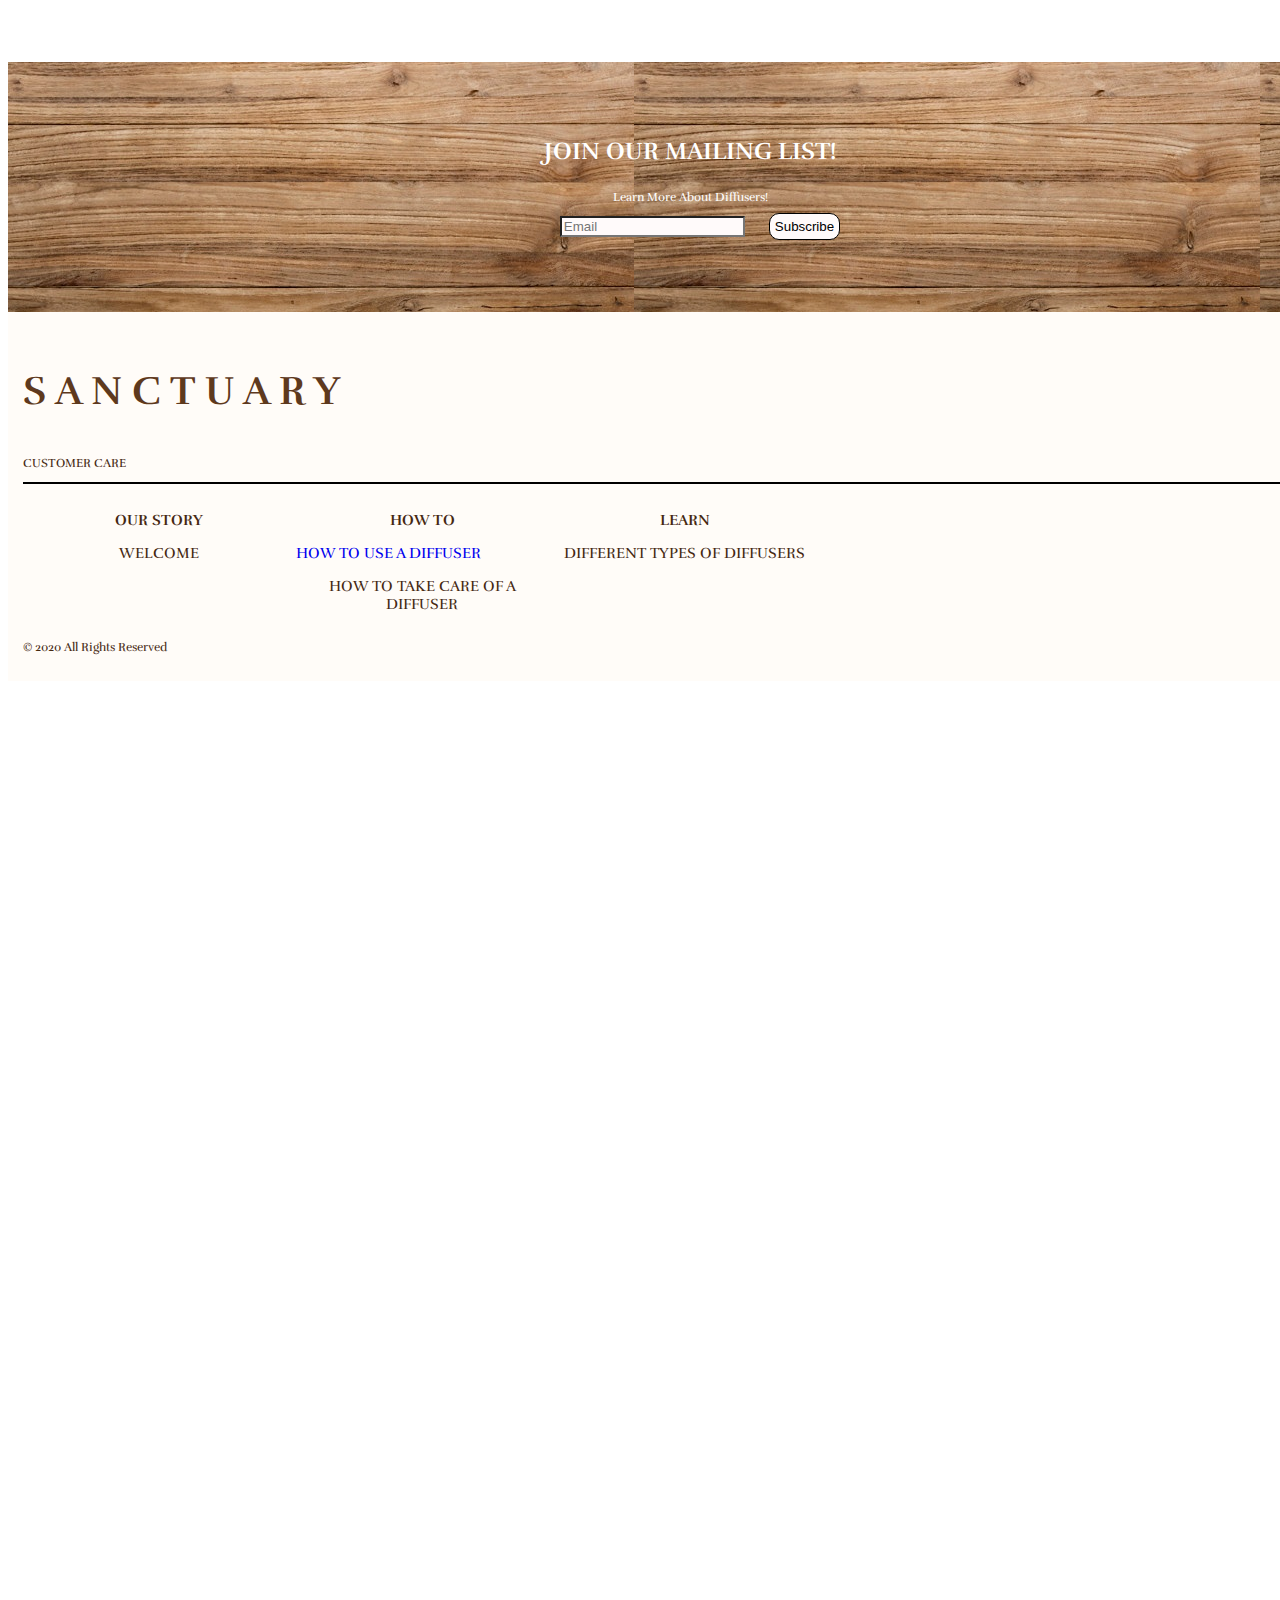
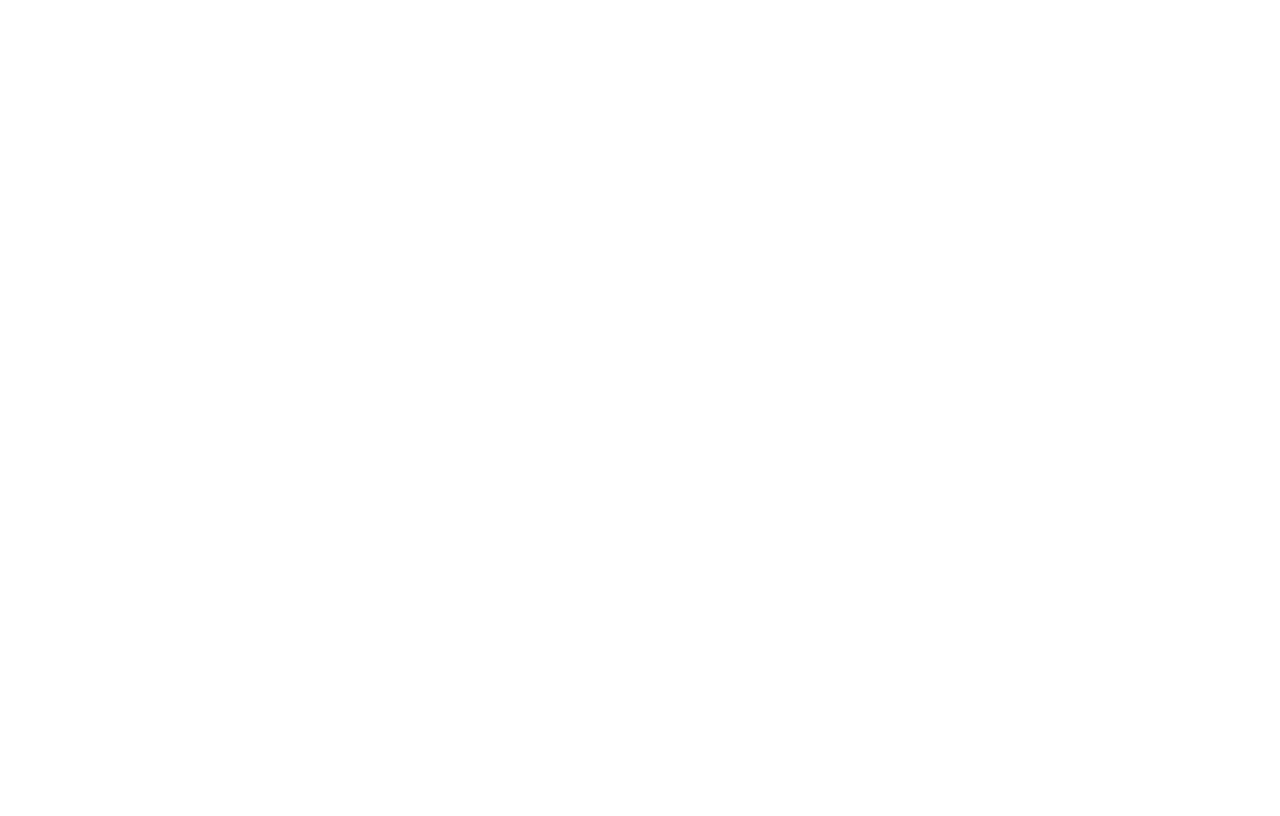
<file: Documents/Schoolwork2/VCOM362/Project1/howtouse.html>
<!doctype html>
<html>
<head>
 <meta name="viewport" content="width=device-width, initial-scale=1.0">
<link rel= "stylesheet" href= "css/howto_styles.css">
<link rel="stylesheet" href="https://cdnjs.cloudflare.com/ajax/libs/font-awesome/4.7.0/css/font-awesome.min.css">
<script src="https://ajax.googleapis.com/ajax/libs/jquery/2.1.3/jquery.min.js"></script>
<script src="https://maxcdn.bootstrapcdn.com/bootstrap/3.3.5/js/bootstrap.min.js"></script>
  <link href="https://fonts.googleapis.com/css2?family=Rufina&display=swap" rel="stylesheet">
<script src="javascript/mobile.js"></script>
<title>How To Take Care</title>
</head>
<body>
  <div class= "content"> 
 
    <div class="topnav" id="myTopnav">
      <a href="home.html"  id="title">S A N C T U A R Y </a>
      <a href="differentdiffusers.html"id="nondrop">LEARN </a>
  
      <div class="dropdown " id= "dropdown">
        <button class="dropbtn"id= "dropdown">HOW TO 
          <i class="fa fa-caret-down"></i>
        </button>
        <div class="dropdown-content">
          <a href="howtocare.html">HOW TO TAKE CARE OF A DIFFUSER</a>
          <a href="howtouse.html">HOW TO USE A DIFFUSER</a>

        </div>
      </div> 
      <a href="welcome.html"id="nondrop" >OUR STORY</a>
      <a href="javascript:void(0);" style="font-size:15px;" class="icon" onclick="myFunction()">&#9776;</a>
    </div>

    


        <div class="image_background">

          <h1 id ="welcome" >HOW TO USE A DIFFUSER</h1>
         </div>
<!---
         <div style="overflow:auto">
          <div class="menu">
            M E N U
    <div class="menuitem">
      <a href="howtouse.html" id="menuitem1">HOW TO USE A DIFFUSER</a>
    </div>
    <div class="menuitem">
      <a href="howtocare.html" id="menuitem2" >HOW TO TAKE CARE OF A DIFFUSERS</a>
    </div>
    <div class="menuitem">
      <a href="differentdiffusers.html"id="menuitem3" >DIFFERENT TYPES OF DIFFUSERS</a>
    </div>
    <div class="menuitem">
      <a href="welcome.html"id="menuitem4" >WELCOME PAGE</a>
    </div>
   
          
          </div>
        </div>
        --->
        
        <div class="main">

          <h2 id="number"># 1 - Find a Suitable Place</h2>
          <br>
          <p id="steps">All you really need to get started with your oil diffuser is a solid, flat surface large enough to fit your diffuser that is close to an electrical socket. However, there are a number of other considerations to make when choosing the best location. Since water is used in an ultrasonic diffuser, it is a good idea to place a towel or pad below your diffuser, particularly if being used on wood or other porous surfaces.</p>
          <br>
          <h2 id="number">#2 -   Fill it With Water</h2>
          <br>
            <p id="steps">Be sure to refer to your specific diffusers manual when opening your diffuser and filling with water. Be sure not to fill over the maximum amount or your diffuser may not work properly and could overflow.</p>
        <br>
            <h2 id="number">#3 - Choosing the Essential Oils
              <p id="steps">When purchasing oils for your diffuser, be sure to get high-quality essential oils. Essential oils should come in small dark bottles that protect the contents from exposure to sunlight which can damage the oil. Avoid oils that are labelled as perfume oil, fragrance oil, scented oil, etc. These may be manufactured from artificial ingredients. When selecting oils also steer clear of bottles that use a rubber dropper, as the dropper can degrade over time and infuse your oil with bits of rubber. It is a good idea to consult an aromatherapist when selecting your oils to ensure you get a blend that will work for your needs that is of good high-quality oil.</p>
            </h2>
            <br>
            
        </div>
        <div class= "subscribe">
          <form action="thankyou.html">
            <label for="email">
              <p id= "list"> JOIN OUR MAILING LIST!</p>
              <p id= "list_desc">Learn More About Diffusers!</p>
            </label>

            <input type="text"  class="button_" id="email" name="firstname" placeholder="Email">
            <input type="submit"  class= "button_" value="Subscribe" id= "button">
          </form>

        </div>


        <div class="footer">
          <h3 id= "footer_title">S A N C T U A R Y</h3>
          <p > CUSTOMER CARE</p>
          <p class= "line"> </p>
           <div class="nav1">
     <div class= "row1">
      <p id= "footer_nav_title">  OUR STORY</p>
          <a href="home.html"  id= "footer_nav" ><p >WELCOME</p></a>
          </div>
         <div class= "row1">
          <p id= "footer_nav_title"> HOW  TO </p>
          <a href="howtouse.html  id= "footer_nav" ><p>HOW  TO USE A DIFFUSER</p></a>
         <a href="howtocare.html"  id= "footer_nav" ><p >HOW  TO TAKE CARE OF A DIFFUSER </p></a>
          </div>
          <div class= "row1">
            <p id= "footer_nav_title">  LEARN</p>
          <a href="differentdiffusers.html"  id= "footer_nav" > <p>DIFFERENT TYPES OF DIFFUSERS</p></a>
        </div>
   
      </div>
      <p id= "reserved">© 2020 All Rights Reserved</p>
      </div>
    </div>
</body>
</html>
</file>
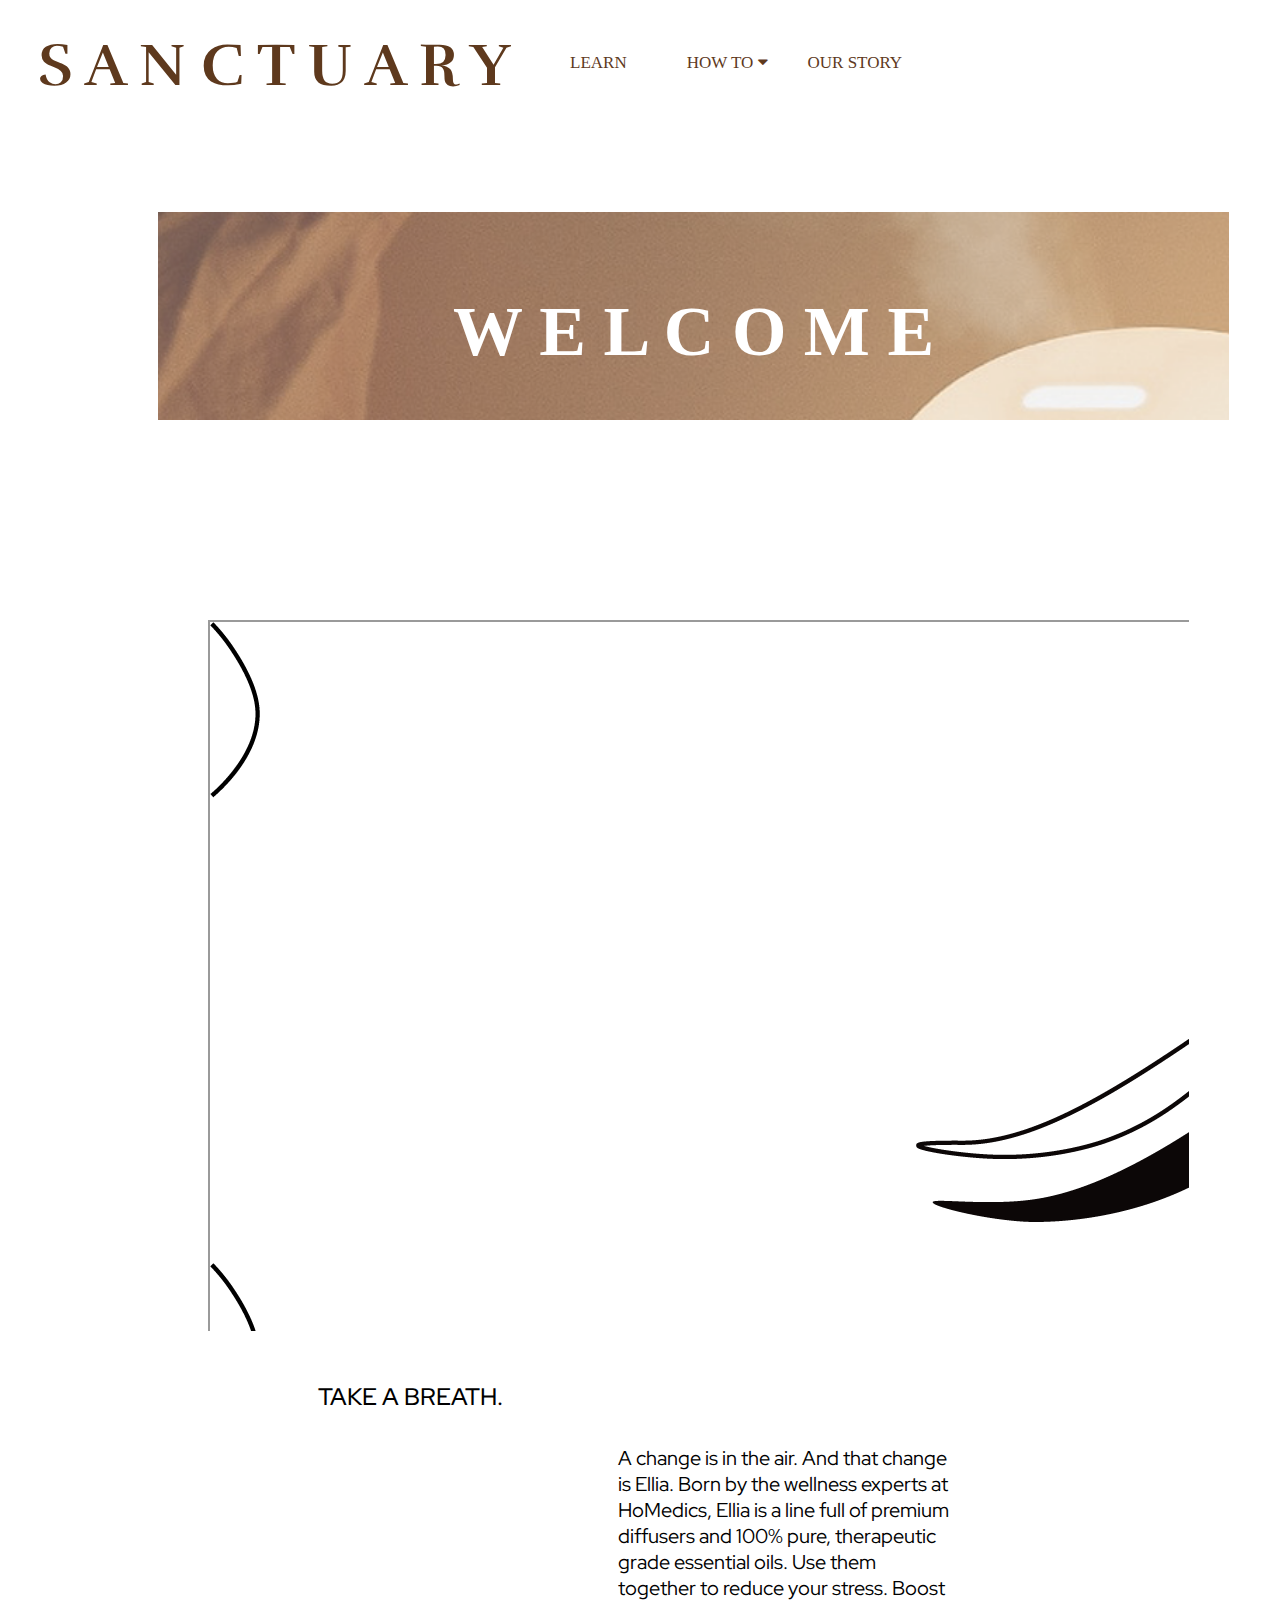
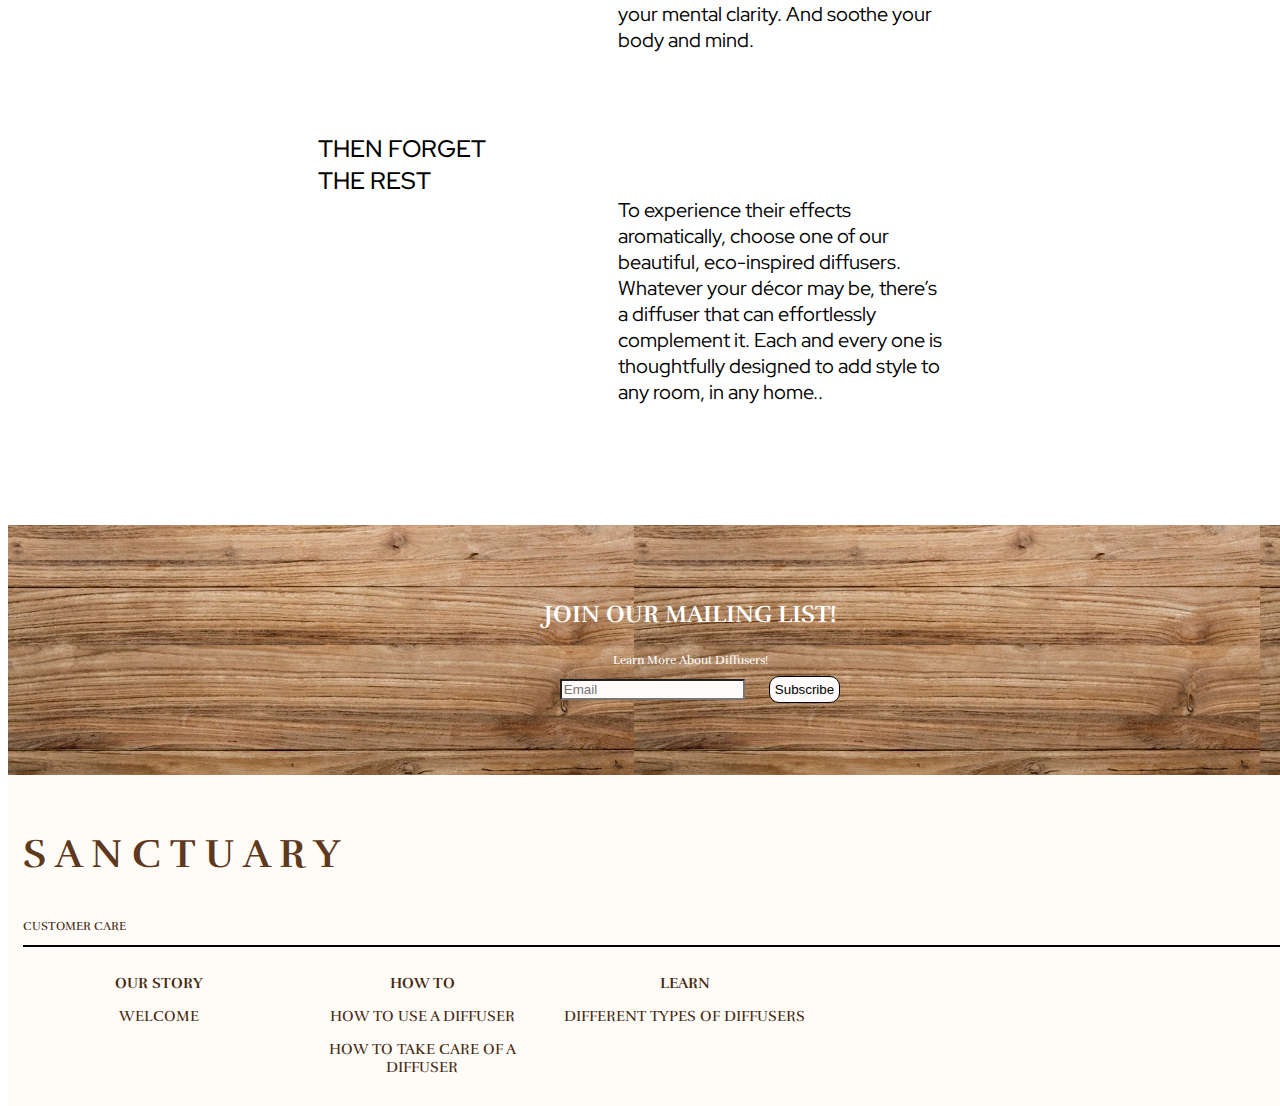
<file: Documents/Schoolwork2/VCOM362/Project1/welcome.html>
<!doctype html>
<html>
<head>
 <meta name="viewport" content="width=device-width, initial-scale=1.0">
<link rel= "stylesheet" href= "css/welcome_styles.css">
<link rel="stylesheet" href="https://cdnjs.cloudflare.com/ajax/libs/font-awesome/4.7.0/css/font-awesome.min.css">
<script src="https://ajax.googleapis.com/ajax/libs/jquery/2.1.3/jquery.min.js"></script>
<script src="https://maxcdn.bootstrapcdn.com/bootstrap/3.3.5/js/bootstrap.min.js"></script>
<link href="https://fonts.googleapis.com/css2?family=Red+Hat+Display&display=swap" rel="stylesheet">
  <link href="https://fonts.googleapis.com/css2?family=Rufina&display=swap" rel="stylesheet">
<script src="javascript/mobile.js"></script>
<title>Welcome</title>
</head>


<body>
  <div class= "content"> 
 
      <div class="topnav" id="myTopnav">
        <a href="home.html"  id="title">S A N C T U A R Y </a>
        <a href="differentdiffusers.html"id="nondrop">LEARN </a>
    
        <div class="dropdown " id= "dropdown">
          <button class="dropbtn"id= "dropdown">HOW TO 
            <i class="fa fa-caret-down"></i>
          </button>
          <div class="dropdown-content">
            <a href="howtouse.html">HOW TO TAKE CARE OF A DIFFUSER</a>
            <a href="howtouse.html">HOW TO USE A DIFFUSER</a>

          </div>
        </div> 
        <a href="welcome.html"id="nondrop" >OUR STORY</a>
        <a href="javascript:void(0);" style="font-size:15px;" class="icon" onclick="myFunction()">&#9776;</a>
      </div>
      <div class="image_background">

        <h1 id ="welcome" >W E L C O M E </h1>
       </div>
  <!----


          <div style="overflow:auto">
            <div class="menu">
              M E N U
      <div class="menuitem">
        <a href="howtouse.html" id="menuitem1">HOW TO USE A DIFFUSER</a>
      </div>
      <div class="menuitem">
        <a href="howtocare.html" id="menuitem2" >HOW TO TAKE CARE OF A DIFFUSERS</a>
      </div>
      <div class="menuitem">
        <a href="differentdiffusers.html"id="menuitem3" >DIFFERENT TYPES OF DIFFUSERS</a>
      </div>
      <div class="menuitem">
        <a href="welcome.html"id="menuitem4" >WELCOME PAGE</a>
      </div>

      
            
            </div>
          </div>

               --->
      <div class="main">
<iframe width="1013px" height="433px" src="https://www.youtube.com/embed/TlAWUZVx768" id="hover_image">
</iframe>
</div>

<div class="row">
  <div class="column">
    <h2 id="h">TAKE A BREATH.   </h2>
    <p id ="p">
      A change is in the air. And that change is Ellia. Born by the wellness experts at HoMedics, Ellia is a line full of premium diffusers and 100% pure, therapeutic grade essential oils. Use them together to reduce your stress. Boost your mental clarity. And soothe your body and mind.
    </p>
  </div>
  <div class="column">
    <h2 id="h">THEN FORGET THE REST  </h2>
    <p id ="p">
      To experience their effects aromatically, choose one of our beautiful, eco-inspired diffusers. Whatever your décor may be, there’s a diffuser that can effortlessly complement it. Each and every one is thoughtfully designed to add style to any room, in any home..
      </p>
  </div>
</div>
<div class= "subscribe">
  <form action="thankyou.html">
    <label for="email">
      <p id= "list"> JOIN OUR MAILING LIST!</p>
      <p id= "list_desc">Learn More About Diffusers!</p>
    </label>

    <input type="text"  class="button_" id="email" name="firstname" placeholder="Email">
    <input type="submit"   class="button_"  value="Subscribe" id= "button">
  </form>
</div>


    <div class="footer">
        <h3 id= "footer_title">S A N C T U A R Y</h3>
        <p > CUSTOMER CARE</p>
        <p class= "line"> </p>
         <div class="nav1">
   <div class= "row1">
    <p id= "footer_nav_title">  OUR STORY</p>
        <a href="home.html"  id= "footer_nav" ><p >WELCOME</p></a>
        </div>
       <div class= "row1">
        <p id= "footer_nav_title"> HOW  TO </p>
        <a href="howtouse.html "id="footer_nav" ><p>HOW  TO USE A DIFFUSER</p></a>
       <a href="howtocare.html"  id= "footer_nav" ><p >HOW  TO TAKE CARE OF A DIFFUSER </p></a>
        </div>
        <div class= "row1">
          <p id= "footer_nav_title">  LEARN</p>
        <a href="differentdiffusers.html"  id= "footer_nav" > <p>DIFFERENT TYPES OF DIFFUSERS</p></a>
      </div>
  
   
    </div>

 
   
    </body>
</file>
<file: css/welcome_styles.css>
.content{


height: 1849px;



 
}


.header{
  width: 100%;


  text-align: center;
  padding: 20px 30;

}

.topnav {
  overflow: hidden;



}
a{
  text-decoration:none;
}
.topnav a {
 

  float: left;
  display: block;
  color: #5E391D;
  text-align: center;
  padding: 10px 30px;
  text-decoration: none;
  font-size: 17px;
}

.active {
  background-color:  #5E391D;
  color: white;
}

.topnav .icon {
  display: none;
}

.dropdown {
  float: left;
  overflow: hidden;
}
#nondrop{
  margin-left:0px;
  margin-top:35px;

}

.dropdown .dropbtn {
  margin-left:20px;
  margin-top:35px;
  padding: 10px 10px;
margin-left:20px;
  font-size: 17px;    
  border: none;
  outline: none;
  color: #5E391D;

  background-color: inherit;
  font-family: inherit;

}

.dropdown-content {
  display: none;
  position: absolute;
  color: #5E391D;
  background-color: #f9f9f9;
  min-width: 160px;
  box-shadow: 0px 8px 16px 0px rgba(0,0,0,0.2);
  z-index: 1;
}

.dropdown-content a {
  
  float: none;
  color:  #5E391D;
  padding: 12px 16px;
  text-decoration: none;
  display: block;
  text-align: left;
}

.topnav a:hover, .dropdown:hover .dropbtn {

  color: black;
}

.dropdown-content a:hover {
  background-color: #5E391D;
  color: white;
}

.dropdown:hover .dropdown-content {
  display: block;
}
  
#title{
  margin-top:10px;

/* S A N C T U A R Y */
font-family: Rufina;
font-style: normal;
font-weight: bold;
font-size: 60px;

color: #5E391D;

}
a{
  text-decoration:none;
}

.image_background{
  text-align:center;
	padding: 30px;
	width:80%;
  height: 148px;
  margin-left:150px;
  margin-top:100px;
background: url("../images/diffuser_head_background.png");
background-size:cover;
}

#welcome{
font-family: Rosario;
font-style: normal;
font-weight: bold;
font-size: 70px;
line-height: 85px;


color: #FFFFFF;
}

.menu{
	float:left;
	font-family: Rosarivo;
font-style: normal;
font-weight: normal;
font-size: 30px;
color: #B37241;
	margin-top: 30px;
	padding:30px;
	text-align:center;
	border: 1px solid #B37241;
box-sizing: border-box;
border-radius: 19px;
  width: 20%;
}
.menuitem{
	
	font-family: Rosarivo;
font-style: normal;
font-weight: normal;
font-size: 17px;
line-height: 24px;

color: #B37241;
	  padding: 10px;
  margin-top: 10px;
border: 0.5px solid #B07D55;
}
#menuitem1{
  color:#B07D55;
}
#menuitem2{
  color:#B07D55;
}
#menuitem3{
  color:#B07D55;
}
#menuitem4{
  color:#B07D55;
}
.menuitem:hover{
  background:#B07D55;
}
#menuitem1:hover{
 color:white;
  text-decoration:none;
}
#menuitem2:hover{
  color:white;
   text-decoration:none;
 }
 #menuitem3:hover{
  color:white;
   text-decoration:none;
 }
 #menuitem4:hover{
  color:white;
   text-decoration:none;
 }


#menu:hover{
  text-decoration:none;
  
}
.main {
 width:80%;
    padding-bottom:56.25%;
    position:relative;
    height:0;
    margin-left:170px;
margin-top:200px;
  overflow: hidden;


}

#hover_image{

  background:url(../images/waves.png);
}

.main iframe{
    left:30px;
    height:100%;
    width:100%;
    position:absolute;
}

.breath2{
  position:relative;

  font-family: Red Hat Display;
  font-style: normal;
  font-weight: 500;
  font-size: 24px;
  line-height: 32px;
  margin-left:800px;
  margin-top:-90px;
  color: #000000;
	width:100%;
}
#breathe2{
  margin-top:-100px;
}
.breath1{
  position:relative;

  font-family: Red Hat Display;
  font-style: normal;
  font-weight: 500;
  font-size: 24px;
  line-height: 32px;
  margin-left:200px;
  color: #000000;
	width:100%;
}

#relax{
  position:relative;
  width: 100%;
height: 29px;

font-family: Red Hat Display;
font-style: normal;
font-weight: 500;
font-size: 24px;
line-height: 32px;

color: #000000;
}

/* Create two equal columns that floats next to each other */
.column {
 margin-top:20px;
  width:50%;
  padding: 10px;
  margin-left:300px;
}

#h{
  font-family: Red Hat Display;
font-style: normal;
font-weight: 500;
font-size: 24px;
line-height: 32px;

color: #000000;
}
#p{

font-family: Red Hat Display;
font-style: normal;
font-weight: normal;
font-size: 20px;
line-height: 26px;

color: #452812;

  

}
/* Clear floats after the columns */
.row:after {
  content: "";
  display: table;
  clear: both;
}
.main2{
  float: left;

  padding: 0 20px 10;
  overflow: hidden;
}


#h{
  /* TAKE A BREATH. */



width: 192px;
height: 34px;

font-family: Red Hat Display;
font-style: normal;
font-weight: 500;
font-size: 24px;
line-height: 32px;

color: #000000;
}
#p{

  font-family: Red Hat Display;
  font-style: normal;
  font-weight: normal;
  font-size: 20px;
  line-height: 26px;
  margin-top: 30px;
  margin-left:300px;
  color: #000000
}

.subscribe{
  width:100%;
  margin-top:90px;
  background: url(../images/wooden.jpg);
height: 150px;
padding:50px;
text-align: center;

}

#button{
  background: #FFFAFA;
border: 0.3px solid #000000;
box-sizing: border-box;
border-radius: 10px;
padding: 5px;
}
#list{

  font-family: Rufina;
  font-style: normal;
  font-weight: bold;
  font-size: 24px;
  line-height: 30px;
  /* identical to box height */
  
  color: white;
  
}
.button_{
  margin-top:-30px;
margin-left: 20px;


background: #FFFAFA;
}
#list_desc{

  font-family: Rufina;
  font-style: normal;
  font-weight: normal;
  font-size: 12px;
  line-height: 15px;
  /* identical to box height */

  color: white;
}

/* FOOTER */
.footer {
float:left;
  background: #FFFCF8;
  font-family: Rufina;
  color: #452812;
  font-size: 12px;
  padding: 15px;


}
#footer_nav_title{
  text-align:center;
  font-weight:bolder;

}
#footer_nav:hover{
  color:black;
}
#footer_nav{
  text-align: center;
  font-family: Rufina;
  font-style: normal;
 
  font-size: 15px;

  
  color: #452812;

}
#footer_title{
  font-family: Rufina;
  font-style: normal;
  font-weight: bold;
  font-size: 40px;
  line-height: 49px;
  color: #5E391D;

  
}
.nav1:after {
  content: "";
  display: table;
  clear: both;
}
.line{
  position: relative;
  width: 100%;


border: 1px solid #000000;
transform: rotate(180deg);
}

.row1{
font-family: Rufina;
font-style: normal;

font-size: 15px;


color: #452812;
float: left;
width: 20%;
padding: 0px;
margin-left: 10px;
/* Should be removed. Only for demonstration */
}


@media only screen and (min-width: 768px) {
  /* For desktop: */
.footer{ width: 100%;}
.header{width: 100%;}
.content{  width: 100%;}

}



@media screen and (max-width: 600px) {
.topnav a:not(:first-child), .dropdown .dropbtn {
  display: none;
}
.topnav a.icon {
  float: right;
  display: block;
}


}

@media only screen and (max-width:500px) {
  /* For mobile phones: */
  .column {
    margin-top:20px;
     width:100%;
     padding: 10px;
     margin-left:0px;
   }
  #p{
     margin-left:0px;
   }
  .row1{
    margin-left:30px;
  }
  .footer{ width: 100%;}
  .content{  width: 100%;}
  .header{width: 100%;}
	.menu{
    width:80%;
    margin-left:40px;
  }
  #welcome{
    font-size:40px;
    
  }
  .image_background{
margin-left:0px;
width:100%;
  }

	.main{
    width:100%;
    margin-top:10px;
		margin-left:-10px;
  }
  .main2{

    width: 100%;
 
  }
  #title{
    width:100%;
    margin-left:-30px;
     font-size:38px;
   }
  

}

@media screen and (max-width: 600px) {
  .main2{
    margin-left:0px;

  }
  .topnav.responsive {position: relative;}
  .topnav.responsive .icon {
    position: absolute;
    right: 0;
    top: 0;
  }
  .topnav.responsive a {
    float: none;
    display: block;
    text-align: left;
  }
  .topnav.responsive .dropdown {float: none;}
  .topnav.responsive .dropdown-content {position: relative;}
  .topnav.responsive .dropdown .dropbtn {
    display: block;
    width: 100%;
    text-align: left;
  }

}
</file>
<file: Documents/Schoolwork2/VCOM362/Project1/css/different_styles.css>
.content{
    width: 100%;
  height: 1400px;
  background: url(../images/background.png);
background-repeat:no-repeat;
  
  
  }


  .topnav {
    overflow: hidden;
  
  
  
  }
  a{
    text-decoration:none;
  }
  .topnav a {
   
    font-family: Rufina;
    float: left;
    display: block;
    color: #5E391D;
    text-align: center;
    padding: 10px 30px;
    text-decoration: none;
    font-size: 17px;
  }
  
  .active {
    background-color:  #5E391D;
    color: white;
  }
  
  .topnav .icon {
    display: none;
  }
  
  .dropdown {
    float: left;
  
  }
  #nondrop{
    margin-left:0px;
    margin-top:35px;
  
  }
  
  .dropdown .dropbtn {
    margin-left:20px;
    margin-top:35px;
    padding: 10px 10px;
    margin-left:20px;
    font-size: 17px;    
    border: none;
    outline: none;
    color: #5E391D;
  
    background-color: inherit;
    font-family: Rufina;
  
  }
  
  .dropdown-content {
    display: none;
    position: absolute;
    color: #5E391D;
    background-color: #f9f9f9;
    min-width: 160px;
    box-shadow: 0px 8px 16px 0px rgba(0,0,0,0.2);
    z-index: 1;
  }
  
  .dropdown-content a {
    
    float: none;
    color:  #5E391D;
    padding: 12px 16px;
    text-decoration: none;
    display: block;
    text-align: left;
  }
  
  .topnav a:hover, .dropdown:hover .dropbtn {
    text-decoration: none;
    color: black;
  }
  
  .dropdown-content a:hover {
    text-decoration: none;
    background-color: #5E391D;
    color: white;
  }
  
  .dropdown:hover .dropdown-content {
    display: block;
  }
  

  
  #title{
    float:left;
    margin-top:10px;
  
  /* S A N C T U A R Y */
  font-family: Rufina;
  font-style: normal;
  font-weight: bold;
  font-size: 60px;
  
  color: #5E391D;
  }

  .image_background{
    text-align:center;
    padding: 30px;
    width:80%;
    height: 148px;
    margin-left:120px;
    margin-top:100px;
  background: url("../images/diffuser_head_background.png");
  background-size:cover;
  }
  
  
  
  
  
  #welcome{
    font-family: Rufina;

  font-style: normal;
  font-weight: bold;
  font-size: 50px;
  line-height: 85px;
  
  margin-left:0px;
  color: white;
  
  
  
  }

/* The Modal (background) */
.modal {
    display: none; /* Hidden by default */
    position: fixed; /* Stay in place */
    z-index: 1; /* Sit on top */
    padding-top: 40px; /* Location of the box */
    left: 0;
    margin-top: 0px;
    width: 100%; /* Full width */
    height: 100%; /* Full height */
    overflow: auto; /* Enable scroll if needed */
    background-color: rgb(0,0,0); /* Fallback color */
    background-color: rgba(0,0,0,0.4); /* Black w/ opacity */
  }
  
  /* Modal Content */
  .modal-content {
 
background: #FFFCF8;
    margin: auto;

    padding: 20px;
    border: 1px solid #888;
    width: 80%;
  }


  #title_{
   text-align: center;
    font-family: Rosarivo;
    font-style: normal;
    font-weight: normal;
    font-size: 48px;
    line-height: 67px;

    color: #B37241;
    

  }
  .close1{
    margin-top:2000px;
  }
  #myBtn1:hover {
    background-color: #B37241; /* Green */
    color: white;
  }
  #myBtn2:hover {
    background-color: #B37241; /* Green */
    color: white;
  }
  #myBtn3:hover {
    background-color: #B37241; /* Green */
    color: white;
  }
  #myBtn4:hover {
    background-color: #B37241; /* Green */
    color: white;
  }
  .close1:hover{
    background-color: #B37241; /* Green */
    color: black;
  }
  .close2:hover{
    background-color: #B37241; /* Green */
    color: black;
  }
  .close3:hover{
    background-color: #B37241; /* Green */
    color: black;
  }
  .close4:hover{
    background-color: #B37241; /* Green */
    color: black;
  }
  .active{
   
        background-color: #B37241; /* Green */
        color: white;
      
  }
  #diffuser_pic{

    margin-left:300px;
  margin-top:0px;
  }
  #desc_{
    margin-left:200px;
    font-family: Rufina;
    font-style: normal;
    font-weight: normal;
    font-size: 15px;
  width:60%;
    color: #000000;
  }
  
 
  /* The Close Button */
  .close1 , .close2, .close3, .close4 {

    color: white;
    text-align: center;
    font-size: 10px;
    font-weight: bold;
    background: #B07D55;
border-radius: 10px;
padding:10px;

margin-left:450px;

  }
  
  .close:hover,
  .close:focus {
    color: #000;
    text-decoration: none;
    cursor: pointer;
  }
.ceramic{
    width: 60%;
    height: 200px;
    margin-top: 50px;
    margin-left:260px;
text-align:center;
padding:60px;
background: #FFFFFF;
border: 1px solid #A89586;
box-sizing: border-box;

font-family: Rosarivo;
font-style: normal;
font-weight: normal;
font-size: 48px;
line-height: 67px;

color: #805432;

}
.reed{
    width: 100%;
    height: 200px;
    margin-top: 100px;
text-align:center;
padding:100px;
background: #FFFFFF;
border: 1px solid #A89586;
box-sizing: border-box;

font-family: Rosarivo;
font-style: normal;
font-weight: normal;
font-size: 48px;
line-height: 67px;

color: #805432;
}
.electric{
    width: 100%;
    height: 200px;
    margin-top: 100px;
text-align:center;
padding:100px;
background: #FFFFFF;
border: 1px solid #A89586;
box-sizing: border-box;

font-family: Rosarivo;
font-style: normal;
font-weight: normal;
font-size: 48px;
line-height: 67px;

color: #805432;
}
.candle{
    width: 100%;
    height: 200px;
    margin-top: 100px;
text-align:center;
padding:100px;
background: #FFFFFF;
border: 1px solid #A89586;
box-sizing: border-box;

font-family: Rosarivo;
font-style: normal;
font-weight: normal;
font-size: 48px;
line-height: 67px;

color: #805432;
}


.tabs{
    margin-top: 100px;
}


.subscribe{
  width:100%;
  margin-top:100px;
  background: url(../images/wooden.jpg);
height: 150px;
padding:50px;
text-align: center;

}

#button{
  background: #FFFAFA;
border: 0.3px solid #000000;
box-sizing: border-box;
border-radius: 10px;
padding: 5px;
}
#list{

  font-family: Rufina;
  font-style: normal;
  font-weight: bold;
  font-size: 24px;
  line-height: 30px;
  /* identical to box height */
  
  color: white;
  
}
.button_{
  margin-top:-30px;
margin-left: 20px;


background: #FFFAFA;
}
#list_desc{

  font-family: Rufina;
  font-style: normal;
  font-weight: normal;
  font-size: 12px;
  line-height: 15px;
  /* identical to box height */

  color: white;
}
/* FOOTER */


.footer {

    background: #FFFCF8;
    font-family: Rufina;
    color: #452812;
    font-size: 12px;
    padding: 15px;
  }
  
  #footer_nav_title{
    text-align:center;
    font-weight: bold;

  }
  #footer_nav{
    text-align: center;
    font-family: Rufina;
    font-style: normal;
   
    font-size: 15px;
  
    
    color: #452812;

  }
  #footer_title{
    font-family: Rufina;
    font-style: normal;
    font-weight: bold;
    font-size: 40px;
    line-height: 49px;
    color: #5E391D;

    
  }
  .nav1:after {
    content: "";
    display: table;
    clear: both;
  }
  .line{
    position: relative;
    width: 100%;


border: 1px solid #000000;
transform: rotate(180deg);
  }

.row1{
  font-family: Rufina;
  font-style: normal;
 
  font-size: 15px;

  
  color: #452812;
  float: left;
  width: 20%;
  padding: 0px;
  margin-left: 10px;
 /* Should be removed. Only for demonstration */
}


  @media only screen and (min-width: 768px) {
    /* For desktop: */
 .footer{ width: 100%;}
 .header{width: 100%;}
 .content{  width: 100%;}
 
  }

  
  
@media screen and (max-width: 600px) {
  .topnav a:not(:first-child), .dropdown .dropbtn {
    display: none;
  }
  .topnav a.icon {
    float: right;
    display: block;
  }


}

  @media only screen and (max-width:500px) {
    /* For mobile phones: */
    /* The Close Button */
    /* Modal Content */
    #desc_{
      margin-left:0px;
    }
    #diffuser_pic{

      margin-left:70px;
    margin-top:-300px;
    }
    .modal-content {
 
      background: #FFFCF8;
          margin: auto;
      
          padding: 20px;
          border: 1px solid #888;
          width: 80%;
          height:600px;
        }
    .close1 , .close2, .close3, .close4 {

      color: white;
      text-align: center;
      font-size: 10px;
      font-weight: bold;
      background: #B07D55;
  border-radius: 10px;
  padding:10px;
  margin-top:0px;
  margin-left:0px;
  
    }

    .row1{
  margin-left:30px;
}
    .footer{ width: 100%;}
    .content{  width: 100%;
    height:1800px;}
    .header{width: 100%;}
    .image_background{
        padding:10px;
        width:100%;
        margin-left:0px;
    }
    .reed , .candle, .ceramic , .electric{
        padding:30px;
        margin-left:0px;
        width:100%;
    }
    #title{
      width:100%;
      margin-left:-0px;
       font-size:38px;
     }
     #welcome{
       margin-top:35px;
       font-size:20px;
       width:100%;
     }
	}
	
  @media screen and (max-width: 600px) {
    .topnav.responsive {position: relative;}
    .topnav.responsive .icon {
      position: absolute;
      right: 0;
      top: 0;
    }
    .topnav.responsive a {
      float: none;
      display: block;
      text-align: left;
    }
    .topnav.responsive .dropdown {float: none;}
    .topnav.responsive .dropdown-content {position: relative;}
    .topnav.responsive .dropdown .dropbtn {
      display: block;
      width: 100%;
      text-align: left;
    }
 
	}
</file>
<file: Documents/Schoolwork2/VCOM362/Project1/css/home_styles.css>
.content{
  width: 100%;
height: 1400px;
background: url(../images/background.png);
background-repeat:no-repeat;
}

.topnav {
  overflow: hidden;



}
a{
  text-decoration:none;
}
.topnav a {
 

  float: left;
  display: block;
  color: #5E391D;
  text-align: center;
  padding: 10px 30px;
  text-decoration: none;
  font-size: 17px;
}

.active {
  background-color:  #5E391D;
  color: white;
}

.topnav .icon {
  display: none;
}

.dropdown {
  float: left;
  overflow: hidden;
}
#nondrop{
  margin-left:0px;
  margin-top:35px;

}

.dropdown .dropbtn {
  margin-left:20px;
  margin-top:35px;
  padding: 10px 10px;
margin-left:20px;
  font-size: 17px;    
  border: none;
  outline: none;
  color: #5E391D;

  background-color: inherit;
  font-family: inherit;

}

.dropdown-content {
  display: none;
  position: absolute;
  color: #5E391D;
  background-color: #f9f9f9;
  min-width: 160px;
  box-shadow: 0px 8px 16px 0px rgba(0,0,0,0.2);
  z-index: 1;
}

.dropdown-content a {
  
  float: none;
  color:  #5E391D;
  padding: 12px 16px;
  text-decoration: none;
  display: block;
  text-align: left;
}

.topnav a:hover, .dropdown:hover .dropbtn {

  color: black;
}

.dropdown-content a:hover {
  background-color: #5E391D;
  color: white;
}

.dropdown:hover .dropdown-content {
  display: block;
}


#title{

/* S A N C T U A R Y */
font-family: Rufina;
font-style: normal;
font-weight: bold;
font-size: 60px;

color: #5E391D;
margin-top:0px;

}

/* Create two equal columns that floats next to each other */
.column {
  margin-top:200px;
  float: left;
 
  width: 50%;
  padding: 10px;
  height: 300px; /* Should be removed. Only for demonstration */



}
#image_1{
  width:80%;
}
.column2{
  margin-top:190px;
  float: left;
  width: 44%;
  padding: 10px;
  height:300px; /* Should be removed. Only for demonstration */
  background: #FFFFFF;

  box-sizing: border-box;
  margin-left:40px;


}


/* Clear floats after the columns */
.row:after {


  content: "";
  display: table;
  clear: both;
}

#welcome{

  font-family: Rufina;
  font-style: normal;
  font-weight: bold;
  font-size: 48px;
  line-height: 59px;
  margin-left: 50px;
  color: #5E391D;
}
#desc{
  font-family: Rufina;
font-style: normal;
font-weight: normal;
font-size: 16px;
margin-left: 50px;
line-height: 20px;
text-align: center;
width:60%;
color: #000000;
  
}
#welcome2{

  font-family: Rufina;
  font-style: normal;
  font-weight: bold;
  font-size: 24px;
  line-height: 59px;
  text-align:center;
  color: #5E391D;
}
#desc2{
  font-family: Rufina;
font-style: normal;
font-weight: normal;
font-size: 16px;

line-height: 20px;
text-align: center;

color: #000000;
  
}


.main{

  padding:0 20px;
  margin-left:800px;
  margin-top:-100px;

}
#image1{

height: 593px;
  margin-top: 100px;
}
#image2{

  height: 593px;
  margin-left:20px;
  margin-top: 300px;
}
#image3{

  height: 593px;
  margin-left:20px;
  margin-top: 100px;
}
.right {

float:left;
  padding:15px;
  margin-top:-500px;
  margin-left:100px;

  text-align:center;
}
.grid-container {
  
  display: grid;

  grid-template-areas:
    'header header header header header header'
   'main main right right right right'
        'header2 header2 header2 header2 header2 header2'
           'main2 main2  right2 right2 right2 right2'
    ;
  grid-gap: 25px;

  padding: 0px;
}

.grid-container > div {

  text-align: center;
  padding: 250px 40px 50px;
  font-size: 30px;
}



.subscribe{
  color: white;
  width:100%;
  margin-top:100px;
  background: url(../images/wooden.jpg);
height: 150px;
padding:50px;

text-align: center;

}

#button{
  background: #FFFAFA;
border: 0.3px solid #000000;
box-sizing: border-box;
border-radius: 10px;
padding: 5px;
}
#list{

  font-family: Rufina;
  font-style: normal;
  font-weight: bold;
  font-size: 24px;
  line-height: 30px;
  /* identical to box height */
  
  color: white;
  
}
.button_{
  margin-top:-30px;
margin-left: 20px;


background: #FFFAFA;
}
#list_desc{

  font-family: Rufina;
  font-style: normal;
  font-weight: normal;
  font-size: 12px;
  line-height: 15px;
  /* identical to box height */

  color: white;
}
#button:hover{
  color: #5E391D;
}

#button2:hover{
  color: #5E391D;
}


#button2{
  background: #FFFAFA;
border: 0.3px solid #000000;
box-sizing: border-box;
border-radius: 10px;
padding: 5px;
margin-top:30px;
margin-left:250px;
text-decoration:none;
color: #000000;
}

#list{

  font-family: Rufina;
  font-style: normal;
  font-weight: bold;
  font-size: 24px;
  line-height: 30px;

  /* identical to box height */
  
  color: white;
  
}
.button_{
  width:20%;
height: 34px;
margin-top:30px;
  margin-left:40px;

  font-family: Rufina;
  font-style: normal;
  font-weight: normal;
  font-size: 15px;
  line-height: 19px;
background: #FFFAFA;
}

.button_2{
  margin-top:30px;



background: #FFFAFA;
}
#list_desc{
margin-top:10px;
  font-family: Rufina;
  font-style: normal;
  font-weight: normal;
  font-size: 12px;
  line-height: 15px;
  /* identical to box height */

  color: white;
}
/* FOOTER */


.footer {

  background: #FFFCF8;
    font-family: Rufina;
    color: #452812;
    font-size: 12px;
    margin-top:120px;
    padding: 15px;
  }
 
  #footer_nav_title{
    width:100%;
    text-align:center;
    font-weight: bold;


  }
  #footer_nav:hover{
    color:black;
  }
  #footer_nav{
    text-align: center;
    font-family: Rufina;
    font-style: normal;
    font-size: 15px;
  
    
    color: #452812;

  }
  #line{
    text-decoration-line: overline underline;
    text-decoration-style: wavy;

  }
  #footer_title{
    font-family: Rufina;
    font-style: normal;
    font-weight: bold;
    font-size: 40px;
    line-height: 49px;
    color: #5E391D;

    
  }
  .nav1:after {
    content: "";
    display: table;
    clear: both;
  }
  .line{
    position: relative;
    width: 100%;


border: 1px solid #000000;
transform: rotate(180deg);
  }

.row1{
  font-family: Rufina;
  font-style: normal;
 
  font-size: 15px;

  
  color: #452812;
  float: left;
  width: 20%;
  padding: 0px;
  margin-left: 10px;
 /* Should be removed. Only for demonstration */
}


  @media only screen and (min-width: 768px) {
    /* For desktop: */
 .footer{ width: 100%;}
 .header{width: 100%;}
 .content{  width: 100%;}
 .subscribe{
   width:100%}

 
  }

  
  
@media screen and (max-width: 600px) {
  .topnav a:not(:first-child), .dropdown .dropbtn {
    display: none;
  }
  .topnav a.icon {
    float: right;
    display: block;
  }


}

  @media only screen and (max-width:500px) {
.row1{
  margin-left:30px;
}
    /* For mobile phones: */
    #desc{
      width:80%;
      margin-top:-30px;
      margin-left:-10px;
    }
    #welcome{
      margin-left:-80px;
    }
    #button1:hover{
  color: black;
    }
    #button2:hover{
      color: black;
        }
    #button1{
      color: #5E391D;
      background: #FFFAFA;
      border: 0.3px solid #000000;
      box-sizing: border-box;
      border-radius: 10px;
      padding: 20px;
      margin-top:70px;
      font-size:20px;
      margin-left:-99px;
      margin-top:100px;
    }
    #button2{
      color: #5E391D;
      background: #FFFAFA;
      border: 0.3px solid #000000;
      box-sizing: border-box;
      border-radius: 10px;
      padding: 20px;
      margin-top:70px;
      font-size:20px;
      margin-left:100px;
      margin-top:100px;
    }
 #button{
   width:30%;
 }
 
    #image_1{
      margin-left:0px;
      width:100%;
    }
    .footer{ width: 100%;}
    .content{  width: 100%;
    height:2300px;}
    .header{width: 100%;}
    #title{
      width:100%;
      margin-left:-30px;
       font-size:38px;
     }
  

  .main{

    width:200%;

    margin-left:0px;
    margin-top:0px;
  
  }

  #desc2{
    width:80%;
    margin-top:-30px;
    margin-left:-10px;
  }
  #welcome2{
    margin-left:-80px;
  }
  .right{
    width:100%;
    margin-top:100px;
    margin-left:50px;

  }
  .column2{
    width:100%;
    margin-top:0px;
  }

}
	
  @media screen and (max-width: 600px) {
    
    .topnav.responsive {position: relative;}
    .topnav.responsive .icon {
      position: absolute;
      right: 0;
      top: 0;
    }
    .topnav.responsive a {
      float: none;
      display: block;
      text-align: left;
    }
    .topnav.responsive .dropdown {float: none;}
    .topnav.responsive .dropdown-content {position: relative;}
    .topnav.responsive .dropdown .dropbtn {
      display: block;
      width: 100%;
      text-align: left;
    }
 
	}
</file>
<file: Documents/Schoolwork2/VCOM362/Project1/css/howtocare_styles.css>
.content{
  height:1800px;
}

.header{
  width: 100%;


  text-align: center;
  padding: 20px 30;

}


.topnav {
  overflow: hidden;



}
a{
  text-decoration:none;
}
.topnav a {
 

  float: left;
  display: block;
  color: #5E391D;
  text-align: center;
  padding: 10px 30px;
  text-decoration: none;
  font-size: 17px;
}

.active {
  background-color:  #5E391D;
  color: white;
}

.topnav .icon {
  display: none;
}

.dropdown {
  float: left;
  overflow: hidden;
}
#nondrop{
  margin-left:0px;
  margin-top:35px;

}

.dropdown .dropbtn {
  margin-left:20px;
  margin-top:35px;
  padding: 10px 10px;
margin-left:20px;
  font-size: 17px;    
  border: none;
  outline: none;
  color: #5E391D;

  background-color: inherit;
  font-family: inherit;

}

.dropdown-content {
  display: none;
  position: absolute;
  color: #5E391D;
  background-color: #f9f9f9;
  min-width: 160px;
  box-shadow: 0px 8px 16px 0px rgba(0,0,0,0.2);
  z-index: 1;
}

.dropdown-content a {
  
  float: none;
  color:  #5E391D;
  padding: 12px 16px;
  text-decoration: none;
  display: block;
  text-align: left;
}

.topnav a:hover, .dropdown:hover .dropbtn {

  color: black;
}

.dropdown-content a:hover {
  background-color: #5E391D;
  color: white;
}

.dropdown:hover .dropdown-content {
  display: block;
}

#title{
margin-top:10px;

/* S A N C T U A R Y */
font-family: Rufina;
font-style: normal;
font-weight: bold;
font-size: 60px;

color: #5E391D;

}


.image_background{
  text-align:center;
	padding: 30px;
	width:80%;
  height: 148px;
  margin-left:150px;
  margin-top:100px;
background: url("../images/diffuser_head_background.png");
background-size:cover;
}





#welcome{
  font-family: Rufina;

font-style: normal;
font-weight: bold;
font-size: 50px;
line-height: 85px;

margin-left:0px;
color: white;



}
.menu{
  float:left;
  width:20%;
  text-align:center;
	font-family: Rosarivo;
font-style: normal;
font-weight: normal;
font-size: 30px;
color: #B37241;
  margin-top: 30px;
  margin-left:100px;
	padding:30px;
	text-align:center;
	border: 1px solid #B37241;
box-sizing: border-box;
border-radius: 19px;
  width: 20%;
}
.menuitem{

	font-family: Rosarivo;
font-style: normal;
font-weight: normal;
font-size: 17px;
line-height: 24px;

color: #B37241;
	  padding: 10px;
  margin-top: 10px;
border: 0.5px solid #B07D55;
}
#menuitem1{
  color:#B07D55;
}
#menuitem2{
  color:#B07D55;
}
#menuitem3{
  color:#B07D55;
}
#menuitem4{
  color:#B07D55;
}
.menuitem:hover{
  background:#B07D55;
}
#menuitem1:hover{
 color:white;
  text-decoration:none;
}
#menuitem2:hover{
  color:white;
   text-decoration:none;
 }
 #menuitem3:hover{
  color:white;
   text-decoration:none;
 }
 #menuitem4:hover{
  color:white;
   text-decoration:none;
 }


#menu:hover{
  text-decoration:none;
  
}


.main {
 
  width:60%;
  padding:0 20px;
  margin-left: 300px;
  margin-top:80px;

}
.column{
  width:100%;
  margin-left:200px;
}
#number{
  font-family: Rufina;
font-style: normal;
font-weight: bold;
font-size: 44px;
line-height: 54px;
margin-top: 40px;
color: #5E391D;

}
.right {


  width:20%;
  padding:15px;


}

#steps{

  font-family: Red Hat Display;
  font-style: normal;
  font-weight: normal;
  font-size: 20px;
  line-height: 26px;
  width:100%;
  color: #452812;
}  
.subscribe{
  width:100%;
  margin-top:100px;
  background: url(../images/wooden.jpg);
height: 100px;
padding:50px;
text-align: center;

}

#button{
  background: #FFFAFA;
border: 0.3px solid #000000;
box-sizing: border-box;
border-radius: 10px;
padding: 5px;
}
#list{

  font-family: Rufina;
  font-style: normal;
  font-weight: bold;
  font-size: 24px;
  line-height: 30px;
  /* identical to box height */
  
  color: white;
  
}
.button_{
  margin-top:-30px;
margin-left: 20px;


background: #FFFAFA;
}
#list_desc{

  font-family: Rufina;
  font-style: normal;
  font-weight: normal;
  font-size: 12px;
  line-height: 15px;
  /* identical to box height */

  color: white;
}
/* FOOTER */
.footer {

    background: #FFFCF8;
    font-family: Rufina;
    color: #452812;
    font-size: 12px;
    padding: 15px;
  }
  #footer_nav_title{
    text-align:center;
    font-weight: bold;

  }
  #footer_nav:hover{
    color:black;
  }
  #footer_nav{
    text-align: center;
    font-family: Rufina;
    font-style: normal;
   
    font-size: 15px;
  
    
    color: #452812;

  }
  #footer_title{
    font-family: Rufina;
    font-style: normal;
    font-weight: bold;
    font-size: 40px;
    line-height: 49px;
    color: #5E391D;

    
  }
  .nav1:after {
    content: "";
    display: table;
    clear: both;
  }
  .line{
    position: relative;
    width: 100%;


border: 1px solid #000000;
transform: rotate(180deg);
  }

.row1{
  font-family: Rufina;
  font-style: normal;
 
  font-size: 15px;

  
  color: #452812;
  float: left;
  width: 20%;
  padding: 0px;
  margin-left: 10px;
 /* Should be removed. Only for demonstration */
}


  @media only screen and (min-width: 768px) {
    /* For desktop: */
 .footer{ width: 100%;}
 .header{width: 100%;}
 .content{  width: 100%;}
 
  }

  
  
@media screen and (max-width: 600px) {
  .topnav a:not(:first-child), .dropdown .dropbtn {
    display: none;
  }
  .topnav a.icon {
    float: right;
    display: block;
  }


}

  @media only screen and (max-width:500px) {
    /* For mobile phones: */
 
    .row1{
      margin-left:30px;
    }
    .footer{ width: 100%;}
    .content{  width: 100%;}
    .header{width: 100%;}
    .menu{
      width:80%;
      margin-left:60px;
    }
  
    #welcome{
      font-size:30px;
    }
    #title{
      width:100%;
      margin-left:-30px;
       font-size:38px;
     }
         .subscribe{
           margin-top:-100px;
         }
    .image_background{
  margin-left:0px;
  width:100%;
  margin-top:0px;
    }
    #steps{
      margin-top:0px;
    }
    #number{
          margin-top:0px;
    }
  
    .main {
 
      width:100%;
      padding:0 20px;
      margin-left:0px;
      margin-top:50px;
    }
     #welcome{
margin-top:0px;
   margin-left:-10px;
  font-size:30px;
    width:100%;
  }
  .column{
    margin-left:40px;
    width:100%;
  }
  
	}
	
  @media screen and (max-width: 600px) {
    .topnav.responsive {position: relative;}
    .topnav.responsive .icon {
      position: absolute;
      right: 0;
      top: 0;
    }
    .topnav.responsive a {
      float: none;
      display: block;
      text-align: left;
    }
    .topnav.responsive .dropdown {float: none;}
    .topnav.responsive .dropdown-content {position: relative;}
    .topnav.responsive .dropdown .dropbtn {
      display: block;
      width: 100%;
      text-align: left;
    }
 
	}
</file>
<file: Documents/Schoolwork2/VCOM362/Project1/css/howto_styles.css>
.content{
  height:4000px;
}



  
.topnav {
  overflow: hidden;



}
a{
  text-decoration:none;
}
.topnav a {
 

  float: left;
  display: block;
  color: #5E391D;
  text-align: center;
  padding: 10px 30px;
  text-decoration: none;
  font-size: 17px;
}

.active {
  background-color:  #5E391D;
  color: white;
}

.topnav .icon {
  display: none;
}

.dropdown {
  float: left;
  overflow: hidden;
}
#nondrop{
  margin-left:0px;
  margin-top:35px;

}

.dropdown .dropbtn {
  margin-left:20px;
  margin-top:35px;
  padding: 10px 10px;
margin-left:20px;
  font-size: 17px;    
  border: none;
  outline: none;
  color: #5E391D;

  background-color: inherit;
  font-family: inherit;

}

.dropdown-content {
  display: none;
  position: absolute;
  color: #5E391D;
  background-color: #f9f9f9;
  min-width: 160px;
  box-shadow: 0px 8px 16px 0px rgba(0,0,0,0.2);
  z-index: 1;
}

.dropdown-content a {
  
  float: none;
  color:  #5E391D;
  padding: 12px 16px;
  text-decoration: none;
  display: block;
  text-align: left;
}

.topnav a:hover, .dropdown:hover .dropbtn {

  color: black;
}

.dropdown-content a:hover {
  background-color: #5E391D;
  color: white;
}

.dropdown:hover .dropdown-content {
  display: block;
}
  
#title{
  margin-top:10px;

/* S A N C T U A R Y */
font-family: Rufina;
font-style: normal;
font-weight: bold;
font-size: 60px;

color: #5E391D;

}


.image_background{
  text-align:center;
  padding: 30px;
  width:80%;
  height: 148px;
  margin-left:110px;
  margin-top:100px;
background: url("../images/diffuser_head_background.png");
background-size:cover;
}


a{
  text-decoration:none;
}
  

#welcome{
  font-family: Rufina;

font-style: normal;
font-weight: bold;
font-size: 50px;
line-height: 85px;

margin-left:0px;
color: white;



}

.menu{
  float:left;
  width:20%;
  text-align:center;
	font-family: Rosarivo;
font-style: normal;
font-weight: normal;
font-size: 30px;
color: #B37241;
  margin-top: 30px;
  margin-left:100px;
	padding:30px;
	text-align:center;
	border: 1px solid #B37241;
box-sizing: border-box;
border-radius: 19px;
  width: 20%;
}
.menuitem{

	font-family: Rosarivo;
font-style: normal;
font-weight: normal;
font-size: 17px;
line-height: 24px;

color: #B37241;
	  padding: 10px;
  margin-top: 10px;
border: 0.5px solid #B07D55;
}
#menuitem1{
  color:#B07D55;
}
#menuitem2{
  color:#B07D55;
}
#menuitem3{
  color:#B07D55;
}
#menuitem4{
  color:#B07D55;
}
.menuitem:hover{
  background:#B07D55;
}
#menuitem1:hover{
 color:white;
  text-decoration:none;
}
#menuitem2:hover{
  color:white;
   text-decoration:none;
 }
 #menuitem3:hover{
  color:white;
   text-decoration:none;
 }
 #menuitem4:hover{
  color:white;
   text-decoration:none;
 }


#menu:hover{
  text-decoration:none;
  
}


.main {
 
  width:60%;
  padding:0 20px;

  margin-top:100px;
  margin-left:300px;
}
#number{
  font-family: Rufina;
font-style: normal;
font-weight: bold;
font-size: 44px;
line-height: 54px;
text-align:center;
margin-top:50px;
color: #5E391D;

}
.right {
  background-color:#e5e5e5;
  float:left;
  width:20%;
  padding:15px;
  margin-top:7px;

}

#steps{

  font-family: Red Hat Display;
  font-style: normal;
  font-weight: normal;
  font-size: 20px;
  line-height: 26px;
  margin-top:10px;
  margin-top:50px;
  color: #452812;
}  

.subscribe{
    width:100%;
    margin-top:100px;
    background: url(../images/wooden.jpg);
  height: 150px;
  padding:50px;
  text-align: center;
  
  }
  
  #button{
    background: #FFFAFA;
  border: 0.3px solid #000000;
  box-sizing: border-box;
  border-radius: 10px;
  padding: 5px;
  }
  #list{
  
    font-family: Rufina;
    font-style: normal;
    font-weight: bold;
    font-size: 24px;
    line-height: 30px;
    /* identical to box height */
    
    color: white;
    
  }
  .button_{
    margin-top:-30px;
  margin-left: 20px;

  
  background: #FFFAFA;
  }
  #list_desc{
  
    font-family: Rufina;
    font-style: normal;
    font-weight: normal;
    font-size: 12px;
    line-height: 15px;
    /* identical to box height */
  
    color: white;
  }
/* FOOTER */
.footer {

    background: #FFFCF8;
    font-family: Rufina;
    color: #452812;
    font-size: 12px;
    padding: 15px;
  }
  #footer_nav_title{
    text-align:center;
    font-weight: bold;

  }
  #footer_nav:hover{
    color:black;
  }
  #footer_nav{
    text-align: center;
    font-family: Rufina;
    font-style: normal;
   
    font-size: 15px;
  
    
    color: #452812;

  }
  #footer_title{
    font-family: Rufina;
    font-style: normal;
    font-weight: bold;
    font-size: 40px;
    line-height: 49px;
    color: #5E391D;

    
  }
  .nav1:after {
    content: "";
    display: table;
    clear: both;
  }
  .line{
    position: relative;
    width: 100%;


border: 1px solid #000000;
transform: rotate(180deg);
  }

.row1{
  font-family: Rufina;
  font-style: normal;
 
  font-size: 15px;

  
  color: #452812;
  float: left;
  width: 20%;
  padding: 0px;
  margin-left: 10px;
 /* Should be removed. Only for demonstration */
}


  @media only screen and (min-width: 768px) {
    /* For desktop: */
 .footer{ width: 100%;}
 .header{width: 100%;}
 .content{  width: 100%;}
 
  }

  
  
@media screen and (max-width: 600px) {
  .topnav a:not(:first-child), .dropdown .dropbtn {
    display: none;
  }
  .topnav a.icon {
    float: right;
    display: block;
  }


}

  @media only screen and (max-width:500px) {
    /* For mobile phones: */
    .row1{
      margin-left:30px;
    }
    .footer{ width: 100%;}
    .content{  width: 100%;}
    .header{width: 100%;}
    .menu{
      width:80%;
      margin-left:60px;
    }
    #welcome{
      font-size:30px;
      width:100%;
    }
   .image_background{
  margin-left:0px;
  width:100%;
    }
  
    .main {
 
      width:70%;
      padding:0 20px;
      margin-left:40px;
      margin-top:80px;
    }
    #title{
      width:100%;
      margin-left:-30px;
       font-size:38px;
     }
	}
	
  @media screen and (max-width: 600px) {
    .topnav.responsive {position: relative;}
    .topnav.responsive .icon {
      position: absolute;
      right: 0;
      top: 0;
    }
    .topnav.responsive a {
      float: none;
      display: block;
      text-align: left;
    }
    .topnav.responsive .dropdown {float: none;}
    .topnav.responsive .dropdown-content {position: relative;}
    .topnav.responsive .dropdown .dropbtn {
      display: block;
      width: 100%;
      text-align: left;
    }
 
	}
</file>
<file: Documents/Schoolwork2/VCOM362/Project1/css/welcome_styles.css>
.content{


height: 1849px;



 
}


.header{
  width: 100%;


  text-align: center;
  padding: 20px 30;

}

.topnav {
  overflow: hidden;



}
a{
  text-decoration:none;
}
.topnav a {
 

  float: left;
  display: block;
  color: #5E391D;
  text-align: center;
  padding: 10px 30px;
  text-decoration: none;
  font-size: 17px;
}

.active {
  background-color:  #5E391D;
  color: white;
}

.topnav .icon {
  display: none;
}

.dropdown {
  float: left;
  overflow: hidden;
}
#nondrop{
  margin-left:0px;
  margin-top:35px;

}

.dropdown .dropbtn {
  margin-left:20px;
  margin-top:35px;
  padding: 10px 10px;
margin-left:20px;
  font-size: 17px;    
  border: none;
  outline: none;
  color: #5E391D;

  background-color: inherit;
  font-family: inherit;

}

.dropdown-content {
  display: none;
  position: absolute;
  color: #5E391D;
  background-color: #f9f9f9;
  min-width: 160px;
  box-shadow: 0px 8px 16px 0px rgba(0,0,0,0.2);
  z-index: 1;
}

.dropdown-content a {
  
  float: none;
  color:  #5E391D;
  padding: 12px 16px;
  text-decoration: none;
  display: block;
  text-align: left;
}

.topnav a:hover, .dropdown:hover .dropbtn {

  color: black;
}

.dropdown-content a:hover {
  background-color: #5E391D;
  color: white;
}

.dropdown:hover .dropdown-content {
  display: block;
}
  
#title{
  margin-top:10px;

/* S A N C T U A R Y */
font-family: Rufina;
font-style: normal;
font-weight: bold;
font-size: 60px;

color: #5E391D;

}
a{
  text-decoration:none;
}

.image_background{
  text-align:center;
	padding: 30px;
	width:80%;
  height: 148px;
  margin-left:150px;
  margin-top:100px;
background: url("../images/diffuser_head_background.png");
background-size:cover;
}

#welcome{
font-family: Rosario;
font-style: normal;
font-weight: bold;
font-size: 70px;
line-height: 85px;


color: #FFFFFF;
}

.menu{
	float:left;
	font-family: Rosarivo;
font-style: normal;
font-weight: normal;
font-size: 30px;
color: #B37241;
	margin-top: 30px;
	padding:30px;
	text-align:center;
	border: 1px solid #B37241;
box-sizing: border-box;
border-radius: 19px;
  width: 20%;
}
.menuitem{
	
	font-family: Rosarivo;
font-style: normal;
font-weight: normal;
font-size: 17px;
line-height: 24px;

color: #B37241;
	  padding: 10px;
  margin-top: 10px;
border: 0.5px solid #B07D55;
}
#menuitem1{
  color:#B07D55;
}
#menuitem2{
  color:#B07D55;
}
#menuitem3{
  color:#B07D55;
}
#menuitem4{
  color:#B07D55;
}
.menuitem:hover{
  background:#B07D55;
}
#menuitem1:hover{
 color:white;
  text-decoration:none;
}
#menuitem2:hover{
  color:white;
   text-decoration:none;
 }
 #menuitem3:hover{
  color:white;
   text-decoration:none;
 }
 #menuitem4:hover{
  color:white;
   text-decoration:none;
 }


#menu:hover{
  text-decoration:none;
  
}
.main {
 width:80%;
    padding-bottom:56.25%;
    position:relative;
    height:0;
    margin-left:170px;
margin-top:200px;
  overflow: hidden;


}

#hover_image{

  background:url(../images/waves.png);
}

.main iframe{
    left:30px;
    height:100%;
    width:100%;
    position:absolute;
}

.breath2{
  position:relative;

  font-family: Red Hat Display;
  font-style: normal;
  font-weight: 500;
  font-size: 24px;
  line-height: 32px;
  margin-left:800px;
  margin-top:-90px;
  color: #000000;
	width:100%;
}
#breathe2{
  margin-top:-100px;
}
.breath1{
  position:relative;

  font-family: Red Hat Display;
  font-style: normal;
  font-weight: 500;
  font-size: 24px;
  line-height: 32px;
  margin-left:200px;
  color: #000000;
	width:100%;
}

#relax{
  position:relative;
  width: 100%;
height: 29px;

font-family: Red Hat Display;
font-style: normal;
font-weight: 500;
font-size: 24px;
line-height: 32px;

color: #000000;
}

/* Create two equal columns that floats next to each other */
.column {
 margin-top:20px;
  width:50%;
  padding: 10px;
  margin-left:300px;
}

#h{
  font-family: Red Hat Display;
font-style: normal;
font-weight: 500;
font-size: 24px;
line-height: 32px;

color: #000000;
}
#p{

font-family: Red Hat Display;
font-style: normal;
font-weight: normal;
font-size: 20px;
line-height: 26px;

color: #452812;

  

}
/* Clear floats after the columns */
.row:after {
  content: "";
  display: table;
  clear: both;
}
.main2{
  float: left;

  padding: 0 20px 10;
  overflow: hidden;
}


#h{
  /* TAKE A BREATH. */



width: 192px;
height: 34px;

font-family: Red Hat Display;
font-style: normal;
font-weight: 500;
font-size: 24px;
line-height: 32px;

color: #000000;
}
#p{

  font-family: Red Hat Display;
  font-style: normal;
  font-weight: normal;
  font-size: 20px;
  line-height: 26px;
  margin-top: 30px;
  margin-left:300px;
  color: #000000
}

.subscribe{
  width:100%;
  margin-top:90px;
  background: url(../images/wooden.jpg);
height: 150px;
padding:50px;
text-align: center;

}

#button{
  background: #FFFAFA;
border: 0.3px solid #000000;
box-sizing: border-box;
border-radius: 10px;
padding: 5px;
}
#list{

  font-family: Rufina;
  font-style: normal;
  font-weight: bold;
  font-size: 24px;
  line-height: 30px;
  /* identical to box height */
  
  color: white;
  
}
.button_{
  margin-top:-30px;
margin-left: 20px;


background: #FFFAFA;
}
#list_desc{

  font-family: Rufina;
  font-style: normal;
  font-weight: normal;
  font-size: 12px;
  line-height: 15px;
  /* identical to box height */

  color: white;
}

/* FOOTER */
.footer {
float:left;
  background: #FFFCF8;
  font-family: Rufina;
  color: #452812;
  font-size: 12px;
  padding: 15px;


}
#footer_nav_title{
  text-align:center;
  font-weight:bolder;

}
#footer_nav:hover{
  color:black;
}
#footer_nav{
  text-align: center;
  font-family: Rufina;
  font-style: normal;
 
  font-size: 15px;

  
  color: #452812;

}
#footer_title{
  font-family: Rufina;
  font-style: normal;
  font-weight: bold;
  font-size: 40px;
  line-height: 49px;
  color: #5E391D;

  
}
.nav1:after {
  content: "";
  display: table;
  clear: both;
}
.line{
  position: relative;
  width: 100%;


border: 1px solid #000000;
transform: rotate(180deg);
}

.row1{
font-family: Rufina;
font-style: normal;

font-size: 15px;


color: #452812;
float: left;
width: 20%;
padding: 0px;
margin-left: 10px;
/* Should be removed. Only for demonstration */
}


@media only screen and (min-width: 768px) {
  /* For desktop: */
.footer{ width: 100%;}
.header{width: 100%;}
.content{  width: 100%;}

}



@media screen and (max-width: 600px) {
.topnav a:not(:first-child), .dropdown .dropbtn {
  display: none;
}
.topnav a.icon {
  float: right;
  display: block;
}


}

@media only screen and (max-width:500px) {
  /* For mobile phones: */
  .column {
    margin-top:20px;
     width:100%;
     padding: 10px;
     margin-left:0px;
   }
  #p{
     margin-left:0px;
   }
  .row1{
    margin-left:30px;
  }
  .footer{ width: 100%;}
  .content{  width: 100%;}
  .header{width: 100%;}
	.menu{
    width:80%;
    margin-left:40px;
  }
  #welcome{
    font-size:40px;
    
  }
  .image_background{
margin-left:0px;
width:100%;
  }

	.main{
    width:100%;
    margin-top:10px;
		margin-left:-10px;
  }
  .main2{

    width: 100%;
 
  }
  #title{
    width:100%;
    margin-left:-30px;
     font-size:38px;
   }
  

}

@media screen and (max-width: 600px) {
  .main2{
    margin-left:0px;

  }
  .topnav.responsive {position: relative;}
  .topnav.responsive .icon {
    position: absolute;
    right: 0;
    top: 0;
  }
  .topnav.responsive a {
    float: none;
    display: block;
    text-align: left;
  }
  .topnav.responsive .dropdown {float: none;}
  .topnav.responsive .dropdown-content {position: relative;}
  .topnav.responsive .dropdown .dropbtn {
    display: block;
    width: 100%;
    text-align: left;
  }

}
</file>
